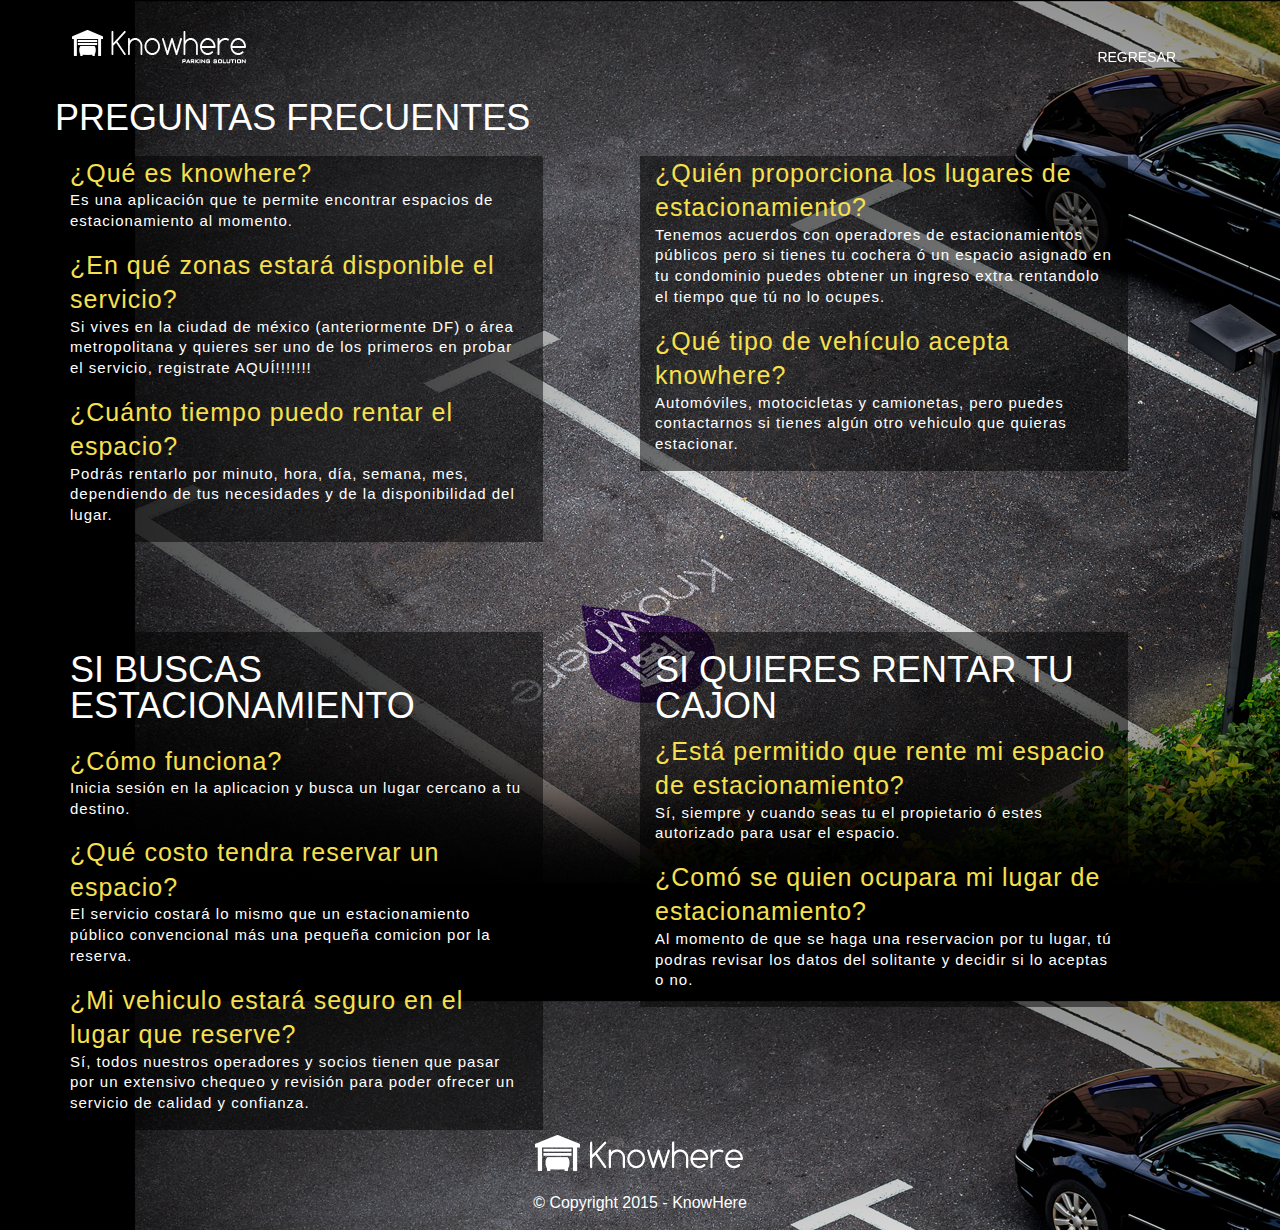
<file: preguntas.html>
<!DOCTYPE html>

<html >
    <head>
        <meta charset="utf-8">
        <title>KnowHere</title>
        <meta name="description" content="">
        <meta name="viewport" content="width=device-width, initial-scale=1">
		<link rel="stylesheet" href="css/bootstrap.min.css">
        <link rel="stylesheet" href="css/register.css"> 
 		<script src="js/vendor/modernizr-2.6.2.min.js"></script>
    </head>
    <body class="frontpage top" style="background-image: url(./example/bg3know.png);">

    <header id="header" >
	<div id="top"></div>
        <div class="container">
            <div class="row">
            

                <div class="col-sm-12 mainmenu_wrap">
                    <a class="navbar-brand" href="index.html">
                        <img src="example/logo.png" alt="">
                    </a>
                    <div class="main-menu-icon visible-xs">
                        <span></span>
                        <span></span>
                        <span></span>
                    </div>
                    <nav>
                        <ul id="mainmenu" class="nav menu sf-menu responsive-menu superfish">
                            
                            <li class="">
                                <a href="index.html">Regresar</a>
                            </li>
                                   
                                
                           
                        </ul>
                    </nav>
                </div>
            </div>
        </div>
    </header>
  
  <section >
 
	<div class="container">
		<div class="row" style="margin-top:7%;">
			<h1>Preguntas Frecuentes</h1>
		</div>	   
		<div class="row" >
			<div class="col-md-5" style="margin-top:10px; background:rgba(0, 0, 0, 0.5);">
			  <div style=" font-size:25px;  letter-spacing: 1px; color: #f7e04d; ">
			  ¿Qué es knowhere?
			  </div>
			  <p style=" font-size:15px;  letter-spacing: 1px; text-transform:                                            none;">
				Es una aplicación que te permite encontrar espacios de estacionamiento al momento.
			  </p>				  
			  <div style=" font-size:25px;  letter-spacing: 1px; margin-top:5px; color: #f7e04d; text-transform:none;">
			  ¿En qué zonas estará disponible el servicio?
			  </div>
			  <p style=" font-size:15px;  letter-spacing: 1px; text-transform:                                            none;">
				Si vives en la ciudad de méxico (anteriormente DF) o área metropolitana y quieres ser uno de los primeros en probar el servicio, registrate AQUÍ!!!!!!!	
			  </p>
			<div style=" font-size:25px;  letter-spacing: 1px; margin-top:5px; color: #f7e04d; text-transform:                                            none;">
			  ¿Cuánto tiempo puedo rentar el espacio?
			</div>
			  <p style=" font-size:15px;  letter-spacing: 1px; text-transform:                                            none;">
			   Podrás rentarlo por minuto, hora, día, semana, mes, dependiendo de tus necesidades y de la disponibilidad del lugar.
			  </p>
			  
			</div>
			<div class="col-md-5 col-md-offset-1" style="margin-top:10px; background:rgba(0, 0, 0, 0.5);">
			  <div style=" font-size:25px; letter-spacing: 1px; color: #f7e04d; text-transform:                                            none;">
			  ¿Quién proporciona los lugares de estacionamiento?
			  </div>
			  <p style=" font-size:15px;  letter-spacing: 1px;  text-transform:                                            none;">
				Tenemos acuerdos con operadores de estacionamientos públicos pero si tienes tu cochera 
			  ó un espacio asignado en tu condominio puedes obtener un ingreso 
			  extra rentandolo el tiempo que tú no lo ocupes.
			  </p>
			  <div style=" font-size:25px; letter-spacing: 1px; margin-top:5px; color: #f7e04d; text-transform:                                            none;">
			  ¿Qué tipo de vehículo acepta knowhere?
			  </div>
			  <p style=" font-size:15px; letter-spacing: 1px; text-transform:                                            none;">
				Automóviles, motocicletas y camionetas, pero puedes contactarnos si tienes algún otro vehiculo que quieras estacionar.
			  </p>
			</div>
		</div>
		<div class="row" style="margin-top:7%;">			
			<div class="col-md-5" style="margin-top:10px; background:rgba(0, 0, 0, 0.5);">
			  <h1>Si buscas estacionamiento</h1>
				  <h3 data-animation="slideExpandUp" style="color:white;"></h3>
				  <div style=" font-size:25px;  letter-spacing: 1px; color: #f7e04d">
				  ¿Cómo funciona?
				  </div>
				  <p style=" font-size:15px;  letter-spacing: 1px; color:white;">
					Inicia sesión en la aplicacion y busca un lugar cercano a tu destino.
				  </p>
				  <div style=" font-size:25px; letter-spacing: 1px; margin-top:5px; color: #f7e04d">
				  ¿Qué costo tendra reservar un espacio?
				  </div>
				  <p style=" font-size:15px;  letter-spacing: 1px; color:white;">
					El servicio costará lo mismo que un estacionamiento público convencional más una pequeña comicion por la reserva.
				  </p> 
				  <div style=" font-size:25px;  letter-spacing: 1px; margin-top:5px; color: #f7e04d">
					¿Mi vehiculo estará seguro en el lugar que reserve?
				  </div>
				  <p style=" font-size:15px;  letter-spacing: 1px; color:white;">
				   Sí, todos nuestros operadores y socios tienen que pasar por un extensivo chequeo y revisión para poder ofrecer un servicio de calidad y confianza.
				  </p>
			</div>		
			<div class="col-md-5 col-md-offset-1" style="margin-top:10px; background:rgba(0, 0, 0, 0.5);">
			  <h1>Si quieres rentar tu cajon</h1> 				  
			  <div style=" font-size:25px;  letter-spacing: 1px; color: #f7e04d ">
				¿Está permitido que rente mi espacio de estacionamiento?
			  </div>
			  <p style=" font-size:15px;  letter-spacing: 1px;  text-transform:                                            none; color:white;">
				Sí, siempre y cuando seas tu el propietario ó estes autorizado para usar el espacio. 
			  </p>						  
			  
			  <div style=" font-size:25px;  letter-spacing: 1px; margin-top:5px; color: #f7e04d">
			  ¿Comó se quien ocupara mi lugar de estacionamiento?
			  </div>
			  <p style=" font-size:15px;  letter-spacing: 1px; color:white;">
				Al momento de que se haga una reservacion por tu lugar, tú podras revisar los datos del solitante y decidir si lo aceptas o no.
			  </p>			 
			</div>		
		</div>
			
	</div>
	
  </section>
   
 
    <section>
        <div class="container">
            <div class="row">
                <div class="col-sm-12 text-center">
                    <p>
                        <a class="navbar-brand" href="index.html">
                            <img src="example/logo_bottom.png" alt="">
                        </a>
                    </p>
                    <p>&copy; Copyright 2015 - KnowHere
                </div>
            </div>
        </div>
    </section>
 

   

        <script src="js/vendor/jquery-1.11.1.min.js"></script>       
        <script src="js/vendor/bootstrap.min.js"></script>
        <script src="js/vendor/jquery.flexslider-min.js"></script>
		<script src="js/vendor/grid.js"></script>
        <script src="js/main.js"></script>
		

    </body>
</html>
</file>
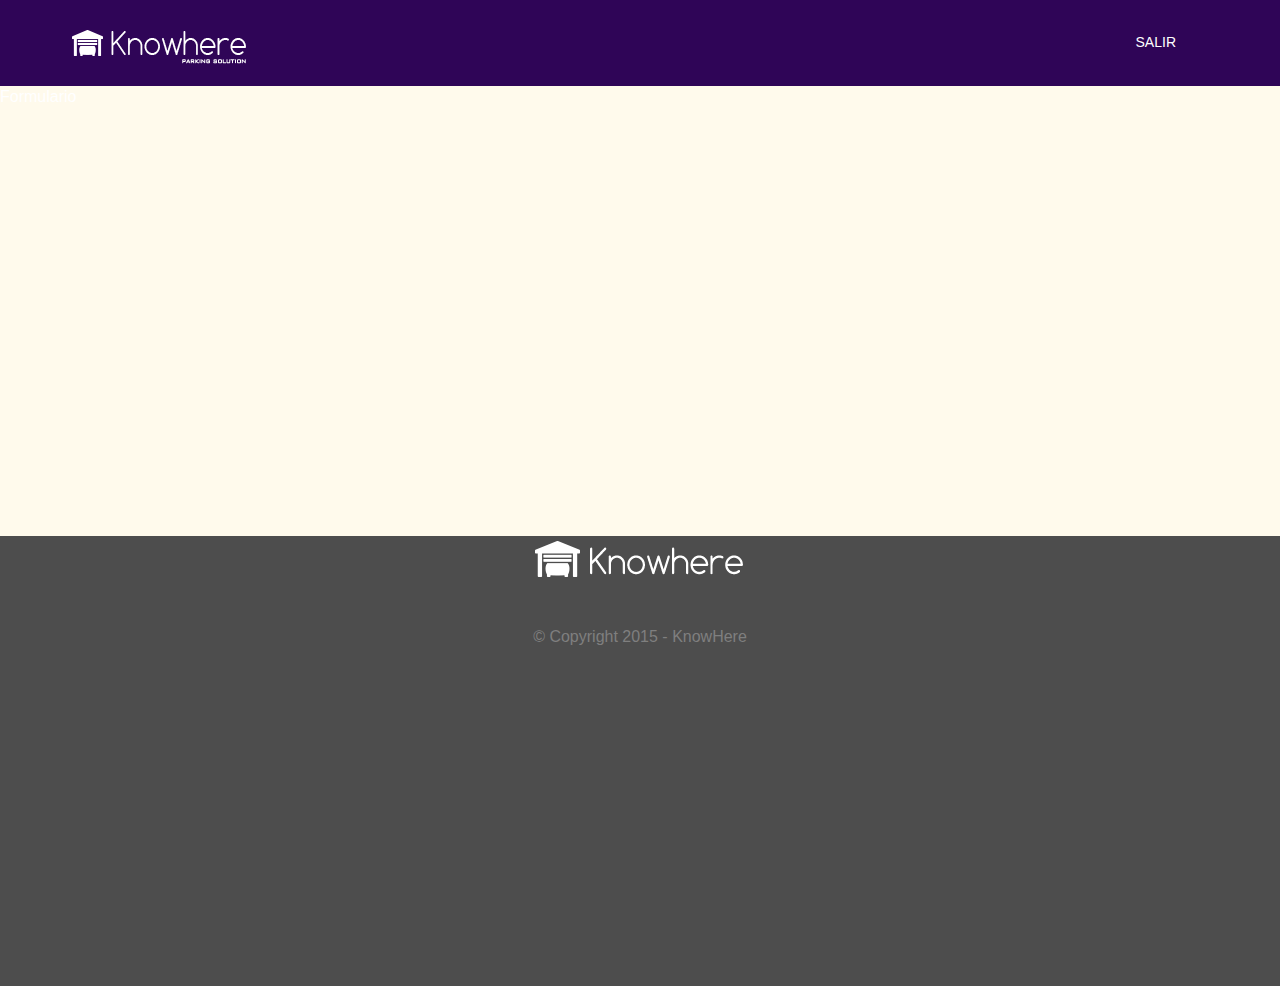
<file: Registro.html>
<!DOCTYPE html>

<html >
    <head>
        <meta charset="utf-8">
        <title>KnowHere</title>
        <meta name="description" content="">
        <meta name="viewport" content="width=device-width, initial-scale=1">
		<link rel="stylesheet" href="css/bootstrap.min.css">
        <link rel="stylesheet" href="css/register.css">  		
    </head>
    <body>

    <header id="header">
        <div class="container">
            <div class="row">
            

                <div class="col-sm-12 mainmenu_wrap">
                    <a class="navbar-brand" href="index.html">
                        <img src="example/logo.png" alt="">
                    </a>
                    <div class="main-menu-icon visible-xs">
                        <span></span>
                        <span></span>
                        <span></span>
                    </div>
                    <nav>
                        <ul id="mainmenu" class="nav menu sf-menu responsive-menu superfish">
                            
                            <li class="">
                                <a href="index.html">Salir</a>
                            </li>
                                   
                                
                           
                        </ul>
                    </nav>
                </div>
            </div>
        </div>
    </header>
  
  
   

    <section >
        Formulario
            
    </section>


   
        
    
      
 

    <section id="copyright" class="darkgrey_section">
        <div class="container">
            <div class="row">
                <div class="col-sm-12 text-center">
                    <p>
                        <a class="navbar-brand" href="index.html">
                            <img src="example/logo_bottom.png" alt="">
                        </a>
                    </p>
                    <p>&copy; Copyright 2015 - KnowHere
                </div>
            </div>
        </div>
    </section>
 

   

        <script src="js/vendor/jquery-1.11.1.min.js"></script>       
        <script src="js/vendor/bootstrap.min.js"></script>
        <script src="js/vendor/jquery.flexslider-min.js"></script>
		<script src="js/vendor/grid.js"></script>
        <script src="js/main.js"></script>
		

    </body>
</html>
</file>
<file: css/register.css>
/*** bootstrap override ***/
.nav-tabs>li>a {
background-color: #4d4d4d;
}
.nav-tabs>li.active>a, .nav-tabs>li.active>a:hover, .nav-tabs>li.active>a:focus,
.nav-tabs>li>a:hover, .nav-tabs>li>a:focus {
background-color: #2e0557;
}
.dropdown-menu{
border: none;
border-radius: 0;
-webkit-box-shadow: none;
box-shadow: none;
}
.dropdown-menu>li>a{
padding: 7px 0;
}
.dropdown-menu>li>a:hover, .dropdown-menu>li>a:focus{
background-color: transparent;
}
.clearfix {clear: both;}
.navbar-brand {float: none; padding: 0;}
.nav > li > a:hover, .nav > li > a:focus, .dropdown-menu > .active > a, .dropdown-menu > .active > a:hover, .dropdown-menu > .active > a:focus {background-color: transparent;}
.form-inline .form-group {margin-bottom: 4px; display: inline-block;}
.form-control {
box-shadow: none;
height: 40px;
margin-bottom:0px;
padding: 4px 18px;
vertical-align: middle;
-webkit-border-radius: 0;
border-radius: 0;
border:1px solid #e5e5e5;
background-color: transparent;
font-size: 16px;
font-style: italic;
}
.form-control:focus { border-color: transparent; outline: 0; -webkit-box-shadow: 0 0 0 1px rgba(111,111,111,0.5); box-shadow: 0 0 0 1px rgba(111,111,111,0.5); }

.panel-title {font-size: 20px; text-transform: none; font-weight: 400; padding: 0; position: relative;}
.panel-title > a {
font-size: 14px;
text-transform: uppercase;
display: block;
padding: 23px 40px 23px 30px;
background-color: #2e0557;
color: #fff !important;
}
.panel-title > a:after {
color: #fff;
content:'-';
position: absolute;
font-size: 22px;
right: 27px;
top:15px;
}
.panel-title > a:hover {
background-color: #4d4d4d;
}
.panel-title > a.collapsed {background-color: #4d4d4d;}
.panel-title > a.collapsed:hover {
background-color: #2e0557;
}
.panel-title > a.collapsed:after {content:'+'; right: 24px;}
.panel {box-shadow: none;}
.panel-group .panel {border-radius: 0;/* border-left: 0; border-right: 0; border-bottom: 0; */background-color: transparent;}
.panel-default > .panel-heading {background-color: transparent; color: inherit; position: relative; border: none; border-radius: 0; padding: 0;}
.panel-heading {padding: 16px 0px 14px 16px;}
.panel-heading[class*="rt-icon-"]:before {position: absolute; font-size: 20px; color:#2e0557; left: 16px;}
.panel-default {border-color: transparent; }
.panel-default+.panel-default {border-top-color: rgba(255,255,255,0.1);}
.panel-group .panel + .panel {margin-top: 9px;}
.panel-group .panel-heading + .panel-collapse .panel-body {
padding-top: 37px;
padding-bottom: 22px;
padding-left: 37px;
border: none;
background-color: #fff;
}

.breadcrumb {background: transparent; padding: 0; margin-bottom: 0;}
.breadcrumb>li+li:before {color: inherit;}
.pagination {margin: 10px 0 4px;} 
.pagination [class^="arrow-icon-"]:before {width: auto;} 
.pagination > li >  a {
padding: 8px 15px;
border:3px solid #4d4d4d;
margin-bottom: 10px;
margin-right: 9px;
display: inline-block;
color: #4d4d4d;
background-color: transparent;
border-radius: 3px !important;
}
.pagination > li:first-child >  a, .pagination > li:last-child > a {
    border-color: #2e0557;
    padding: 8px 14px;
}
.pagination > li.active > a {background-color: #4d4d4d; color:#fff; border-color:#4d4d4d;} 
.pagination > li > a:hover, .pagination > li.active > a:hover {background-color: #2e0557; border-color: #2e0557; color: #fff; }
.pagination > li.active > a {color:#fff;}
.carousel .media>.pull-left{
max-width: 70px;
margin-right: 18px;
margin-bottom: 24px;
}
.carousel .media>.media-body>h4{
margin: 15px 0 3px;
}
.carousel .media>.media-body>h4+p{
color: #2e0557;
font-family: 'Oswald', sans-serif;
font-size: 14px;
text-transform: uppercase;
}
.carousel .media + p{
font-style: italic;
position: relative;
padding-left: 30px;
}
.carousel .media + p:before{
font-family: 'fontello';
content: '\e850';
font-style: normal;
position: absolute;
left: 0px;
color:#ffe79b;
}
.carousel-indicators li {
width: 14px;
height: 14px;
border-radius: 100%;
border: 2px solid #2e0557;
margin: 2px;
-webkit-transition: all 0.3s linear;
-moz-transition: all 0.3s linear;
-o-transition: all 0.3s linear;
-ms-transition: all 0.3s linear;
transition: all 0.3s linear;
}
.carousel-indicators .active {
width: 14px;
height: 14px;
background-color: #2e0557;
margin: 2px;
}
.carousel-control {width:30px; text-shadow:none; opacity: 1;}
.carousel-control:hover {width:30px; text-shadow:none; opacity: 0.5;}
.carousel-control.right, .carousel-control.left {background-image: none;}
.carousel-control > span { width: 39px !important; height: 39px !important;}
.carousel-control .icon-next {margin-left: -32px;}
.carousel-control .icon-prev {margin-left: -7px;}
.carousel-control .icon-prev:before, .carousel-control .icon-next:before {content:"\e833"; font-family: 'fontello'; text-shadow:none; position: absolute; top:1px; left:11px; color:#fff;}
.carousel-control > span.icon-next:before {content:"\e834"; left:13px;}
.carousel-controls {
position: absolute;
right: 0;
top: -54px;
}
.carousel-controls a {
display: inline-block;
color:#000000;
}
.carousel-controls a+a {
    margin-left: -2px;
}
.carousel-controls a:hover, .carousel-controls a:hover [class^="arrow-icon-"]:before {
color: #fff;
background-color: #2e0557;
}
.carousel-controls [class^="arrow-icon-"]:before, [class*=" arrow-icon-"]:before{
text-align: center;
border: 3px solid #2e0557;
color: #000000;
width: 29px;
height: 29px;
line-height: 24px;
margin: 0;
}
.carousel-inner > .item > img, .carousel-inner > .item > a > img {margin: auto;}
.progress {height: 40px; box-shadow: none; background-color: transparent; border-radius: 0px; margin-bottom: 11px; border:none; position:relative; border-width: 3px; border-style: solid;}
.progress span {display: block; padding: 6px 14px; position: absolute; clip:auto; z-index: 2; font-size: 14px; text-transform: uppercase; text-align: left; color:#fff; width: 100%}
.progress-bar { -webkit-box-shadow: none; box-shadow: none; padding: 5px 0;  visibility: hidden; line-height: 13px;}
.stretchRight {visibility: visible;}
.sr-only {position: static; width:auto; height: auto;}
.pb-info {border-color: #3598db;}
.pb-success {border-color: #8dc541;}
.pb-warning {border-color: #f9bc3d;}
.pb-danger {border-color: #2e0557;}

.progress-bar-info {background-color: #3598db;}
.progress-bar-success {background-color: #8dc541;}
.progress-bar-warning {background-color: #f9bc3d;}
.progress-bar-danger {background-color: #2e0557;}

.tab-content {/*border:1px solid #e1e1e1;*/ padding: 0; -webkit-border-radius: 2px; border-radius: 2px;
background-color: #fff;
padding: 20px 30px;
}
.nav-tabs {border-bottom-color: transparent;  font-size: 16px; margin-top: 00px; margin-bottom: -1px;}
.nav-tabs > li > a {padding: 13px 20px; color:#fff; margin-right: 0; margin-top: 0px; border-radius: 0px !important;
    background-color: #4d4d4d;
    border:none !important;
}
.nav-tabs > li.active > a, .nav-tabs > li.active > a:hover, .nav-tabs > li.active > a:focus {
color:#fff;
border:none;
background-color: #2e0557;
}
.nav-tabs > li > a:hover, .nav-tabs > li > a:focus, .nav-tabs.nav-justified > .active > a {
color: #fff;
background-color: #2e0557;
border: none;
}
.alert {border: none;border-radius: 0; padding: 30px 30px 30px 30px;}
.alert.topalert {margin-bottom: 0; padding: 12px 40px 14px 16px; background-color: #2e0557; color:#fff; font-size: 18px;}
.alert-dismissable .close {top:0; opacity: 0.8;}
.btn {
display: inline-block;
padding: 6px 34px 6px;
text-transform: uppercase;
font-size: 12px;
font-weight: 700;
background-image: none;
text-shadow: none;
border-radius: 0;
line-height: 24px;
border:none;
-webkit-transition: all 0.4s linear;
-moz-transition: all 0.4s linear;
-o-transition: all 0.4s linear;
-ms-transition: all 0.4s linear;
transition: all 0.4s linear;
}
.btn:hover {
-webkit-transition: all 0.15s linear;
-moz-transition: all 0.15s linear;
-o-transition: all 0.15s linear;
-ms-transition: all 0.15s linear;
transition: all 0.15s linear;
}
.btn-default {border:1px solid #ccc;}
.img-circle {border:10px solid rgba(255,255,255,0.2);}
.table-striped>tbody>tr:nth-child(odd)>td, .table-striped>tbody>tr:nth-child(odd)>th {
background-color: #4d4d4d;
}
.table-bordered>thead>tr>th, .table-bordered>tbody>tr>th, .table-bordered>tfoot>tr>th, .table-bordered>thead>tr>td, .table-bordered>tbody>tr>td, .table-bordered>tfoot>tr>td {
border-color: #474747;
}
.table-bordered {
border-color: #474747;
}
.table th{
color: #fff;
text-align: center;
}
.table>thead>tr>th{
background-color: #2e0557;
font-weight: normal;
font-size: 20px;
padding-top: 20px;
padding-bottom: 20px;
border-bottom-width: 1px;
}


/*** vertical margins and paddings ***/
section{
	height: 50%;
}
/*** general styles ***/
html, body {position: relative; width: 100%; height: 100%;}
::selection {
background: #2e0557;
color: #fff;
}

::-moz-selection {
background: #2e0557;
color: #fff;
}
body {
font-size: 16px;    
font-family: 'Oswald', sans-serif;
line-height:1.38;
color: #fff;
background-color: #fffaec;
}

h1,
h2,
h3,
h4,
h5,
h6{
font-family: 'Oswald', sans-serif;
line-height: 1;
text-transform: uppercase;
font-weight: 400;
color: #fff;
}
p{
margin-bottom: 16px;
}

blockquote, .blockquote {
position: relative;    
border: none;
font-size: 20px;
font-style: italic;
margin: 20px 0;
padding: 20px;
line-height: 1.3;
border-left: 5px solid #2e0557;
color: #4d4d4d;
background-color: #fff;
}

blockquote h3 {font-style: normal; font-size: 22px; margin-top: 14px;}
blockquote h3:before, blockquote h3:after {content: ' - ';}

sup, .sup {
position: relative;
font-size: 75%;
line-height: 0;
vertical-align: baseline;
top: -0.5em;
}
sub, .sub {
position: relative;
font-size: 75%;
line-height: 0;
vertical-align: baseline;
bottom: -0.25em;
}

img {max-width: 100%;}
a {
color: #2e0557;
text-decoration: none;
-webkit-transition: all 0.2s linear 0s;
-moz-transition: all 0.2s linear 0s;
-o-transition: all 0.2s linear 0s;
-ms-transition: all 0.2s linear 0s;
transition: all 0.2s linear 0s;
}

a:hover {
color: #4d4d4d;    
text-decoration: none;
-webkit-transition: all 0.1s linear 0s;
-moz-transition: all 0.1s linear 0s;
-o-transition: all 0.1s linear 0s;
-ms-transition: all 0.1s linear 0s;
transition: all 0.1s linear 0s;
}

a:focus {
color: #4d4d4d;
outline: medium none;
text-decoration: none;
}
a img {
-webkit-transition: all 0.2s linear 0s;
-moz-transition: all 0.2s linear 0s;
-o-transition: all 0.2s linear 0s;
-ms-transition: all 0.2s linear 0s;
transition: all 0.2s linear 0s;
}
a:hover img {
opacity: 0.8;
}
iframe{border:none; max-width: 100%;}

/*** utilites ***/
.not_found {color:#4d4d4d; font-weight: 700; font-size: 200px; line-height: 1;  margin:20px 0 0px;}
.not_found + h1 {text-transform: uppercase;}
.highlight, #response {color: #ffffff;}
#response {margin:10px 0;}
.color_section #response { color: #fff; }
.grey {color: #fffff;}
.big {font-size: 1.8em; font-weight: 700; line-height: 1.3em;}
.dropcap {
font-family: "Oswald", sans-serif;
display: block;
float: left;
font-size: 18px;
line-height: 35px;
width: 35px;
text-align: center;
margin: 4px 4px 0 0;
background-color: #2e0557;
color: #4d4d4d;
border-radius: 100%;
}
.animations h3 {text-transform: none;}
.vertical-margin-20 {margin:20px 0 !important;}
.vertical-margin-40 {margin:40px 0 !important;}
.vertical-margin-60 {margin:60px 0 !important;}
.negative-margin-60 {margin-top: -60px !important;}
.pre-block-header {font-size: 20px; color: #4d4d4d; font-style: italic; margin-bottom: 10px;}
.block-header {margin-top: 4px; margin-bottom: 22px; font-size: 50px; position: relative; color: #2e0557 !important;}
.block-header + p {font-size: 16px; margin-bottom: 24px; position: relative;}
.block-header + p:after {
content: '';
position: absolute;
width: 60px;
height: 2px;
background-color: #fff;
bottom: -17px;
left: 50%;
margin-left: -30px;
}
.block-header + blockquote {
font-size: 20px;
max-width: 60%; 
margin: 0 auto 44px;
border: none;
background-color: transparent;
padding: 0 40px;
}

.block-header + blockquote:before, .block-header + blockquote:after {
font-style: normal;
font-family: 'fontello';
content: '\e808';
position: absolute;
left:0;
top: -10px;
font-size: 40px;
color: #fff;
}
.block-header + blockquote:after {
content: '\e809';
left: auto;
right: 0;
}
@media (max-width: 767px) {
    .block-header {font-size: 40px; margin-top: 0;}
    .block-header + blockquote {max-width: 100%;}
}

.color_section .block-header {
color: #fff !important;
}
.icon-header {
position: relative;
padding-left: 88px;
min-height: 70px;
margin: 20px 0;
font-size: 20px;
}

.icon-header [class*="rt-icon-"]:before {
position: absolute;
display: block;
width: 70px;
height: 70px;
line-height: 70px;
font-size: 32px;
background-color: #FC0;
color: #2e0557;
border-radius: 100%;
text-align: center;
left: 0;
top: -24px;
}

@media (min-width: 992px) {
    .icon-header.right {
    padding-left: 0;
    padding-right: 88px;
    text-align: right;    
    }
  .icon-header.right [class*="rt-icon-"]:before {
    left:auto;
    right:0;
    }
}
/*** buttons ***/
.theme_btn {
font-size: 14px;
font-family: 'Oswald', sans-serif;
border: 3px solid #ffffff;
border-radius: 3px;
color: #ffffff;
padding: 16px 33px;
line-height: 1;
letter-spacing: 0px;
text-transform: uppercase;
display: inline-block;
background-color: transparent;

-webkit-transition: all 0.35s ease-in-out;
-moz-transition: all 0.35s ease-in-out;
-o-transition: all 0.35s ease-in-out;
-ms-transition: all 0.35s ease-in-out;
transition: all 0.35s ease-in-out;
}

.theme_btn:active, .theme_btn:hover, .theme_btn:focus{
background: #2e0557;
border: 3px solid #2e0557;
color: #fff;
opacity: 1;
text-decoration: none;
-webkit-transition: all 0.1s ease-in-out;
-moz-transition: all 0.1s ease-in-out;
-o-transition: all 0.1s ease-in-out;
-ms-transition: all 0.1s ease-in-out;
transition: all 0.1s ease-in-out; 
}

.theme_btn.inverse {
border-color: #4d4d4d;
color: #4d4d4d;
}
.theme_btn.inverse:hover {
color:#2e0557;
}
.theme_btn + .theme_btn {margin-left: 4px;}
.theme_btn_small {
display: inline-block;
background-color: #fff;
color: #4d4d4d;
text-transform: uppercase;
font-size: 13px;
padding: 2px 34px;
margin: 16px 0;
}
.theme_btn_small:hover {
background-color:#4d4d4d;
}

/*styled lists*/
ul.list1 {list-style:none; padding-left: 22px;}
ul.list1 li{position: relative; padding: 4px 0 4px;}
ul.list1 li:before{content: ''; display: block; position: absolute; border: 2px solid #2e0557; left:-19px; top: 10px; width: 10px; height: 10px; border-radius: 100%;}
ul.list2 {list-style:none; padding-left: 20px;}
ul.list2 li{position: relative; padding: 4px 0 4px;}
ul.list2 li:before{ font-family: 'fontello'; content: '\e82c'; font-size: 18px; display: block; position: absolute; color:#2e0557; left:-18px;}
ol.list3 {
counter-reset: li;
list-style: none outside none;
margin-bottom: 4em;
padding: 0;
}
ol.list3 li{position: relative; padding: 8px 0 8px 34px;}
ol.list3 li:after{
content: counter(li, decimal-leading-zero) ".";
counter-increment: li;
position: absolute;
left:2px;
top:50%;
margin-top: -12px;
font-weight: 700;
color:#4d4d4d;
width: 26px;
height: 26px;
text-align: center;
line-height: 26px;
}

#map img {max-width: inherit;}

/*** common sections ***/
.bg_image{
background-image: url(../img/bg_dark_section.png);
}
/*parallax*/
.parallax {
overflow: hidden;
background-position: 50% 0;
-webkit-transition: background-position .15s ease !important;
-moz-transition: background-position .15s ease !important;
-o-transition: background-position .15s ease !important;
-ms-transition: background-position .15s ease !important;
transition: background-position .15s ease !important;
background-position: 50% 50%;
background-repeat: no-repeat;
position: relative;
}

.parallax:after {
content: '';
position: absolute;
top:0;
right: 0;
bottom: 0;
opacity: 0.8;
z-index: 1;
}
.parallax.bg-color2:after {
background-color: #ffe79b;
}
.parallax>.container, .gradient>.container {
    z-index: 3;
    position: relative;
}

.gradient {
position: relative;
overflow: hidden;
}
.gradient:before {
	content: '';
	display: block;
	position: absolute;
	width: 1400px;
	height: 1400px;
	top:50%;
	left: 50%;
	margin-top: -700px;
	margin-left: -700px;
    z-index: 2;
background: -moz-radial-gradient(center, ellipse cover,  rgba(255,255,255,0.24) 0%, rgba(255,255,255,0) 50%); /* FF3.6+ */
background: -webkit-gradient(radial, center center, 0px, center center, 50%, color-stop(0%,rgba(255,255,255,0.24)), color-stop(50%,rgba(255,255,255,0))); /* Chrome,Safari4+ */
background: -webkit-radial-gradient(center, ellipse cover,  rgba(255,255,255,0.24) 0%,rgba(255,255,255,0) 50%); /* Chrome10+,Safari5.1+ */
background: -o-radial-gradient(center, ellipse cover,  rgba(255,255,255,0.24) 0%,rgba(255,255,255,0) 50%); /* Opera 12+ */
background: -ms-radial-gradient(center, ellipse cover,  rgba(255,255,255,0.24) 0%,rgba(255,255,255,0) 50%); /* IE10+ */
background: radial-gradient(ellipse at center,  rgba(255,255,255,0.24) 0%,rgba(255,255,255,0) 50%); /* W3C */
filter: progid:DXImageTransform.Microsoft.gradient( startColorstr='#33ffffff', endColorstr='#00ffffff',GradientType=1 ); /* IE6-9 fallback on horizontal gradient */

}

.dark_section.bg_image, .darkgrey_section.bg_image{
background-image: url(../img/bg_dark_section.png);
}
/*light*/
.light_section, [class*="_section"] .light_section{
background-color: #FFF; 
color:#7f7f7f;
}
.light_section strong, [class*="_section"] .light_section strong{
color: #4d4d4d;
}

.light_section h1, [class*="_section"] .light_section h1,
.light_section h2, [class*="_section"] .light_section h2,
.light_section h3, [class*="_section"] .light_section h3,
.light_section h4, [class*="_section"] .light_section h4,
.light_section h5, [class*="_section"] .light_section h5,
.light_section h6, [class*="_section"] .light_section h6{
color: #4d4d4d;
}
.light_section a, 
[class*="_section"] .light_section a {
color:#2e0557;
}
.light_section a:hover,
[class*="_section"] .light_section a:hover{
color:#4d4d4d;
}
.light_section a[class^="socialico-"]:before, 
[class*="_section"] .light_section a[class^="socialico-"]:before {}
.light_section a[class^="socialico-"]:hover:before,
[class*="_section"] .light_section a[class^="socialico-"]:hover:before{}
.light_section .theme_btn{
color: #4d4d4d;
}
.light_section .theme_btn:hover{
color: #4d4d4d;
}
/*grey*/
.grey_section, [class*="_section"] .grey_section {
background-color: #CCC;
color:#7f7f7f;
}
.grey_section h1, [class*="_section"] .grey_section h1,
.grey_section h2, [class*="_section"] .grey_section h2,
.grey_section h3, [class*="_section"] .grey_section h3,
.grey_section h4, [class*="_section"] .grey_section h4,
.grey_section h5, [class*="_section"] .grey_section h5,
.grey_section h6, [class*="_section"] .grey_section h6 {
color: #4d4d4d;
}
.grey_section a, [class*="_section"] .grey_section a {
color:#2e0557;
}
.grey_section a:hover, [class*="_section"] .grey_section a:hover{
color:#4d4d4d;
}
.grey_section a[class^="socialico-"]:before, 
[class*="_section"] .grey_section a[class^="socialico-"]:before  {}
.grey_section a[class^="socialico-"]:hover:before,
[class*="_section"] .grey_section a[class^="socialico-"]:hover:before{}
.grey_section .theme_btn{
color: #4d4d4d;
}
.grey_section .theme_btn:hover{
color: #fff;
}
.grey_section .form-control {background-color: #fff; border-color: transparent; color: #7f7f7f;}
/*color*/
.color_section .carousel {
border: none;
}
.color_section .carousel-indicators li {
border-color: #fff;
}
.color_section .carousel-indicators li.active {
background-color: #fff;
border-color: #fff;
}
.color_section, [class*="_section"] .color_section {
	background-color: #2e0557;
	color: #4d4d4d;
}
.color_section .form-control {background-color: #fff; border-color: #fff; color: #7f7f7f;}
.color_section h1, [class*="_section"] .color_section h1,
.color_section h2, [class*="_section"] .color_section h2,
.color_section h3, [class*="_section"] .color_section h3,
.color_section h4, [class*="_section"] .color_section h4,
.color_section h5, [class*="_section"] .color_section h5,
.color_section h6, [class*="_section"] .color_section h6 {
color: #fff;
}
.color_section a, [class*="_section"] .color_section a {
color: #fff;
}
.color_section a:hover, [class*="_section"] .color_section a:hover {
color: #4d4d4d;
}
.color_section [class*="rt-icon-"]  {
color: #fff;
}
.color_section a[class^="socialico-"]:before, 
[class*="_section"] .color_section a[class^="socialico-"]:before  {
}
.color_section a[class^="socialico-"]:hover:before,
[class*="_section"] .color_section a[class^="socialico-"]:hover:before{
}
.color_section .theme_btn{
border-color: #ffe79b;
color: #4d4d4d;
}
.color_section .theme_btn:hover{
background-color: #ffe79b;
}
.color_section .theme_btn.inverse{
border-color: #fff;
color: #fff;
}
.color_section .theme_btn.inverse:hover{
background-color: #fff;
color: #4d4d4d;
}
.color_section .block-header strong {color: #4d4d4d;}

/*dark*/
.dark_section, [class*="_section"] .dark_section {
background-color: #323232;
color:#7f7f7f;
}
.dark_section h1, [class*="_section"] .dark_section h1,
.dark_section h2, [class*="_section"] .dark_section h2,
.dark_section h3, [class*="_section"] .dark_section h3,
.dark_section h4, [class*="_section"] .dark_section h4,
.dark_section h5, [class*="_section"] .dark_section h5,
.dark_section h6, [class*="_section"] .dark_section h6 {
color: #fff;
}
.dark_section a, [class*="_section"] .dark_section a {
color: #fff;
}
.dark_section a:hover, [class*="_section"] .dark_section a:hover {
color: #2e0557;
}
.dark_section a[class^="socialico-"]:before, 
[class*="_section"] .dark_section a[class^="socialico-"]:before  {}
.dark_section a[class^="socialico-"]:hover:before,
[class*="_section"] .dark_section a[class^="socialico-"]:hover:before{}
.dark_section .theme_btn{
background-color: #2e0557;
color: #fff;
}
.dark_section .theme_btn:hover{
color: #4d4d4d;
}
.dark_section .theme_btn.inverse{
background-color: #fff;
color: #4d4d4d;
}
.dark_section .theme_btn.inverse:hover{
background-color: #fff;
color: #2e0557;
}
.dark_section .form-control {
border: 1px solid #4b4b4b;
color: #fff;
}
/*dark_grey*/
.darkgrey_section, [class*="_section"] .darkgrey_section {
background-color: #4d4d4d;
color:#7f7f7f;
}
.darkgrey_section h1, [class*="_section"] .darkgrey_section h1,
.darkgrey_section h2, [class*="_section"] .darkgrey_section h2,
.darkgrey_section h3, [class*="_section"] .darkgrey_section h3,
.darkgrey_section h4, [class*="_section"] .darkgrey_section h4,
.darkgrey_section h5, [class*="_section"] .darkgrey_section h5,
.darkgrey_section h6, [class*="_section"] .darkgrey_section h6 {
color: #fff;
}
.darkgrey_section a, [class*="_section"] .darkgrey_section a {
color: #2e0557;
}
.darkgrey_section a:hover, [class*="_section"] .darkgrey_section a:hover {
color: #fff;
}
.darkgrey_section a[class^="socialico-"]:before, 
[class*="_section"] .darkgrey_section a[class^="socialico-"]:before  {}
.darkgrey_section a[class^="socialico-"]:hover:before,
[class*="_section"] .darkgrey_section a[class^="socialico-"]:hover:before{}
.darkgrey_section .theme_btn{
background-color: #2e0557;
color: #fff;
}
.darkgrey_section .theme_btn:hover{
color: #4d4d4d;
}
.darkgrey_section .theme_btn.inverse{
background-color: #fff;
color: #4d4d4d;
}
.darkgrey_section .theme_btn.inverse:hover{
background-color: #fff;
color: #2e0557;
}
.darkgrey_section .form-control {
border: 1px solid #4b4b4b;
color: #fff;
}

.darkgrey_section .block-header:before {
background-color: #505050;
}
.with-top-border .container,
.with-bottom-border .container {
position: relative;
}
.with-top-border .container:before, 
.with-bottom-border .container:after {
content: '';
display: block;
position: absolute;
height: 1px;
left: 15px;
right: 15px;
top: 0;
background-color: #fff;
opacity: 0.7;
}
.with-bottom-border .container:after{
top: auto;
bottom:0;
}

#header {
height: 86px;
background-image: url(../img/bg_header.jpg);
background-repeat: no-repeat;
background-position: 50% 0;
left: 0;
right: 0;
z-index: 10000;
}
.frontpage #header {
position: fixed;
background-image: none;
}
#header.affix {
height: 86px;
-webkit-box-shadow:  0px 1px 1px 1px rgba(0, 0, 0, 0.05);
box-shadow:  0px 1px 1px 1px rgba(0, 0, 0, 0.05);
background-image: url(../img/bg_header.jpg);
background-repeat: no-repeat;
background-position: 50% 0;
top:0;
}
#header .navbar-brand {
display: block;
position: absolute;
padding: 0;
z-index: 10;
top: 20px;
font-size: 30px;
color: #fff;
}

#header.affix .navbar-brand {
max-width: 180px;
}
@media (max-width: 991px) and (min-width: 768px) {
	#header.affix .navbar-brand {
	display: none;
	}
}
#social {
margin: 36px 0 46px;
}

#mainslider .slide_description_wrapper {
position: absolute;
top:0;
bottom: 0;
left: 12%;
height: 100%;
}
#mainslider .slide_description_wrapper:before, #mainslider .slide_description {
display: inline-block; 
vertical-align: middle;
}
#mainslider .slide_description_wrapper:before {
content: ''; 
display: inline-block; 
width: 0; 
height: 100%; 
vertical-align: middle;
margin-left: -0.25em; 
}
#mainslider .highlight {
background-color: #f7e04d;
padding: 0 3px 2px;
display: inline-block;
}
#mainslider p:first-child {
font-size: 24px;
font-style: italic;
}
#mainslider h4 {
font-size: 30px;
}
#mainslider h3 {
font-size: 70px;
line-height: 1;
font-weight: 700;
letter-spacing: -3px;
margin: 0 0 2px;
padding: 0 0 2px;
}

#mainslider h2 {
text-transform: uppercase;
color: #4d4d4d;
font-weight: 900;
font-size: 130px;
letter-spacing: -3px;
margin: 0 0 0 -0.04em;
}
#mainslider .theme_btn {
margin-top: 30px;
}
@media (max-width: 1100px) {
    #mainslider .slide_description_wrapper {
        left: 15px;
         -moz-transform:    scale(0.5);
         -o-transform:      scale(0.5);
         -webkit-transform: scale(0.5);
         transform:         scale(0.5);
    }
    #mainslider h3 {
        line-height: 1.25
    }
}
@media (max-width: 767px) {
    #mainslider img {
        display: none;
    }
    #mainslider .slide_description_wrapper {
        position: static;
        text-align: center;
    }
}
#map {height: 400px;}
#abovecontent {font-size: 14px;}

.features_image {text-align: center;position: relative;
bottom: -20px;
}
#partners .owl-carousel {
padding: 0 100px;
}
#partners .owl-theme .owl-controls {
    top: 0%;
    width: auto;
    left: 0;
    right: 0;
}
#partners .owl-theme .owl-controls .owl-buttons div {
position: absolute;
margin-top: -25px;
left: 0;
border-color: #2e0557;
-webkit-transition:0.2s all ease-in-out;
   -moz-transition:0.2s all ease-in-out;
     -o-transition:0.2s all ease-in-out;
        transition:0.2s all ease-in-out;
}
#partners .owl-theme .owl-controls .owl-buttons div:before {
color: #4d4d4d;
}
#partners .owl-theme .owl-controls .owl-buttons div.owl-next {
left: auto;
right: 0;
}
#partners .owl-theme .owl-controls .owl-buttons div:hover {
background-color: #2e0557;
}

#partners .owl-theme .owl-controls .owl-buttons div:hover:before {
color: #fff;
}
#testimonials {
background-image: url(../example/parallax/testimonials.jpg);
}
#progress {
	height:800px;	
background-image: url(../example/bg3know.png);
}
.frontpage #footer {
background-image: url(../example/parallax/map.jpg);
}

#copyright .navbar-brand{
display: inline-block;
padding-bottom: 74px;
border-bottom: 1px solid #000
margin-bottom: 7px;
}


/*** main menu styles ***/
.mainmenu_wrap:before, .mainmenu_wrap:after {display: table; content:""; clear:both;}
.affix #mainmenu {margin-top: 0;}
.sf-menu, .sf-menu * {
margin: 0;
padding: 0;
list-style: none;
}
.sf-menu li {
position: relative;
}
.sf-menu ul {
position: absolute;
display: none;
top: 100%;
z-index: 10000;
}
.sf-menu > li {
display: inline-block;
margin: 0 8px;
}
.sf-menu li:hover > ul,
.sf-menu li.sfHover > ul {
display: block;
}

.sf-menu a {
display: block;
position: relative;
}
.sf-menu ul ul {
top: 0;
left: 100%;
margin-left: 12px;
margin-top: -10px;
}

/*menu skin*/
.sf-menu {
text-align: right;
}
.sf-menu ul {
box-shadow: 2px 2px 6px rgba(0,0,0,.2);
min-width: 12em; /* allow long menu items to determine submenu width */
max-width: 14em; /* allow long menu items to determine submenu width */
*width: 12em; /* no auto sub width for IE7, see white-space comment below */
padding: 10px;
background-color: #4d4d4d;
border-radius: 3px;
margin-top: -3px;
}
.sf-menu a {
padding: .75em 1em;
text-decoration: none;
zoom: 1; /* IE7 */
text-transform: uppercase;
font-size: 14px;
}
.sf-menu>li>a {
font-family: 'Oswald', sans-serif;
font-size: 14px;
padding: 6px 26px 7px;
color: #fff;
margin-top: 27px;
position: relative;
border-radius: 3px;
}
.frontpage .affix-top .sf-menu>li>a {
margin-top: 42px;
}

.sf-menu li {
*white-space: normal; /* ...unless you support IE7 (let it wrap) */
-webkit-transition: background .2s;
transition: background .2s;
}
.sf-menu ul li {
text-align: left;
}
.sf-menu ul li a{
color: #fff;
}
.sf-menu ul li a:hover{
color: #2e0557;
}
.sf-menu li:hover,
.sf-menu li.sfHover {
/* only transition out, not in */
-webkit-transition: none;
transition: none;
}
.sf-menu>li:hover>a,
.sf-menu>li.sfHover>a,
.sf-menu>li.active>a {
color: #fffff;
background-color: #2e0557;
}
.sf-menu>li.active>a {
color: #f7e04d;
}
.sf-menu>li.active>a:hover {
cursor: text;
}

/*submenu active item*/
.sub-menu>.active>a, .sub-menu>.active>a:hover, .sub-menu>.active>a:focus {
font-weight: 700;
}
/*** arrows (for all except IE7) **/
.sf-arrows .sf-with-ul {
padding-right: 2.5em;
*padding-right: 1em; /* no CSS arrows for IE7 (lack pseudo-elements) */
}
/* styling for both css and generated arrows */
.sf-arrows .sf-with-ul:after {
font-family: "fontello";
content: '\e82e';
position: absolute;
top: 50%;
right: 8px;
margin-top: -8px;
}
/*disable arrows for top level*/
.sf-arrows > li > .sf-with-ul{
padding-right: 26px;
}
.sf-arrows > li > .sf-with-ul:after {
display: none;
}

.sf-arrows > li > .sf-with-ul:focus:after,
.sf-arrows > li:hover > .sf-with-ul:after,
.sf-arrows > .sfHover > .sf-with-ul:after {
border-top-color: white; /* IE8 fallback colour */
}
/* styling for right-facing arrows */
.sf-arrows ul .sf-with-ul:after {
content: '\e830';
}
.sf-arrows ul li > .sf-with-ul:focus:after,
.sf-arrows ul li:hover > .sf-with-ul:after,
.sf-arrows ul .sfHover > .sf-with-ul:after {
border-left-color: white;
}

/*Menu Mobile Layout*/
@media (max-width: 992px) and (min-width: 768px) {
    #header .navbar-brand {
    /*top:23px;
    max-width: 180px;*/
    display: none;
    }
}
@media (min-width: 768px){
    #mainmenu {
        display: block !important;
        width:auto !important;
        opacity: 1 !important;
        height: auto !important;
    }
}
@media (max-width: 991px){
    #mainmenu {text-align: center;}
    .sf-menu ul {text-align: left;}
}
@media (max-width: 767px) {
    #header {
    z-index: 100000;
    -webkit-box-shadow: 0 1px 1px 1px rgba(0, 0, 0, 0.15);
    box-shadow: 0 1px 1px 1px rgba(0, 0, 0, 0.15);
    text-align: left;
    border-bottom: none;
    background: #fff;
    height: 60px;
    }
    #header.affix {
        background: #fff;
        height: 55px;
    }
    #header .navbar-brand {
    top: 6px;
    }
    #header.affix .navbar-brand {
    top: 6px;
    }

    #mainmenu { 
    opacity: 0;
    height: 0;
    margin:0px 0px 17px 0;
    padding: 20px 50px;
    position: relative;
    overflow: auto;
    background-color: #4d4d4d;
    z-index: 10000;
    }
    .main-menu-icon {
    padding: 24px 0 18px;
    display: block;
    cursor: pointer;
    width: 30px;
    margin: 0 auto;
    }
    .affix .main-menu-icon {
    padding: 19px 0 18px;
    }
    .main-menu-icon span {
    margin:0 0 3px 0;
    display: block;
    height: 3px;
    width: 30px;
    background-color: #4d4d4d;
    }
    .sf-menu > li {
    display: block;
    padding: 0;
    float:none;
    }
    .sf-menu > li + li{
    border-left: none;
    }
    .sf-menu > li > a, .affix .sf-menu > li > a {
    padding: 6px 0 6px;
    margin:0 0 0 -14px !important;
    text-align: left;
    border-left: none;
    }
    .sf-menu>li>a:before {
    display: none;
    }
    .sf-menu ul {
    position: static;
    display: block !important;
    opacity: 1 !important;
    padding: 0 0 0 20px;
    margin-top: 0;
    /*margin: 0 0 0 20px;*/
    float: none;
    -webkit-box-shadow: none;
    box-shadow: none;
    background-color: transparent !important;

    }
    .sf-menu ul li, .sf-menu ul ul li {
    text-align: left;
    padding: 0;
    background-color: transparent;
    }
    .sf-menu ul li + li {border: none;}
    .sf-menu ul ul {
    margin: 1px 0 3px;
    }
    .sf-menu > li > a:hover{
    background: none;
    border-color: transparent;
    color:#2e0557;
    }
    .sf-menu>li:hover>a, .sf-menu>li.sfHover>a, .sf-menu>li.active>a {
    background-color: transparent;
    border-color: transparent;
    color:#2e0557;
    }
    .sf-menu > li li.active > a, .sf-menu > li li > a:hover {
    background: none;
    border-color: transparent;
    color:#2e0557 !important;
    }
    .sf-menu ul li a {
    margin-top: 3px;
    margin-bottom: 3px;
    padding: 5px 0;
    border: none;
    color:#fff;
    }
    .sf-menu ul a:before {
    content: '- ';
    }
    #copyright {text-align: center;}
    #copyright .widget_nav_menu ul {float:none;}
}

@media (max-width: 500px) {
    #header .navbar-brand, #header.affix .navbar-brand {
    top:14px;
    max-width: 130px;
    display: block;
    }
}

.menu-item-number,
.menu-item-desc {display: none; color:#2e0557;
    font-size: 12px; letter-spacing: 0px;}
.affix .menu-item-number,
.affix .menu-item-desc {display: none !important;}

/*** blocks ***/
.block > h3 {font-size: 24px; margin: 0 0 23px;}
aside .block + .block {margin-top: 30px;}
/*team member*/
.member {
background-color: #fff;
}    
.member-description {
    padding: 15px 30px 24px;
}
@media screen and (min-width: 992px) {
    .member.media>.pull-left{
        max-width: 540px;
    }
}
@media screen and (max-width: 991px) {
    .member.media>.pull-left{
        max-width: 300px;
    }
}
@media screen and (max-width: 600px) {
    .member.media>.pull-left{
        float: none !important;
        display: block;
        max-width: 100%;
        margin-right: 0;
    }
    .member .media-body {
        padding: 0 0 3px;
    }
}

/*** hidden description carousel ***/
.hidden-description.owl-carousel {padding-top: 86px;}
.hidden-description h3 {
font-size: 14px;
text-transform: uppercase;
margin: 0 0 14px 0;
}
.hidden-description h3 a{
color: #4d4d4d !important;
}
.hidden-description h3 a:hover{
color:#2e0557 !important;
}
.hidden-description .portfolio_links {padding-bottom: 50px;}
.hidden-description .portfolio_links + div {
text-align: center;
padding: 18px 10px; 
background-color: #fff;
position: absolute;
top: 100%;
margin-top: -50px;
-webkit-transition:0.2s all ease;
   -moz-transition:0.2s all ease;
     -o-transition:0.2s all ease;
        transition:0.2s all ease;
}
.hidden-description .owl-item:hover .portfolio_links + div {
    margin-top: 0;
    overflow: visible;
    top: 0;
    bottom: 0;
}

.related.media {background-color: #fff;}
.related h3 {color: #4d4d4d;}
.related-description {
	padding: 15px 30px 24px;
}
@media screen and (min-width: 992px) {
    .related.media>.pull-left{
        max-width: 540px;
    }
}
@media screen and (max-width: 991px) {
    .related.media>.pull-left{
        max-width: 300px;
    }
}
@media screen and (max-width: 600px) {
    .related.media>.pull-left{
        float: none !important;
        display: block;
        max-width: 100%;
        margin-right: 0;
    }
    .related .media-body {
        padding: 0 0 3px;
    }
}


/*gallery*/
ul#isotopeContainer {
padding: 0;
margin: 0;
list-style: none;
}
#portfolio h4 {margin-top: 0;}
#portfolio h4 a{color: inherit;}
#portfolio h4 a:hover{color: #2e0557;}
#portfolio .isotope-item {
max-width: 100%;
overflow: hidden;
float: left;
margin-bottom: 30px;
list-style: none;
margin-left: -1px;
}

#portfolio.fullwidth_portfolio .isotope-item {max-width: 100%; overflow: hidden; float: left; width: 25%; margin-left: -1px; margin-bottom: 0; list-style: none;}
@media screen and (max-width: 991px) {
    #portfolio.fullwidth_portfolio .isotope-item {width:33.3333%;}
}
@media screen and (max-width: 800px) {
    #portfolio.fullwidth_portfolio .isotope-item {width:50%;}
}
@media screen and (max-width: 600px) {
    #portfolio.fullwidth_portfolio .isotope-item {width:100%;}
}

#filtrable {padding: 0;}
#filtrable li {
display: inline-block;
margin-right: -1px;
}
#filtrable a {
font-size: 13px;
font-family: 'Oswald', sans-serif;
text-transform: uppercase;
padding: 6px 26px 7px;
margin: 0 0 26px;
display: inline-block;
color:#fff;
background-color: #4d4d4d;
border-radius: 3px;
}
#filtrable a:hover, 
#filtrable a.selected {
background-color:#2e0557;
color:#fff;
}
#filtrable a:hover {
background-color:#2e0557;    
}
.loadmore {
margin: 36px 0 20px !important;
}
.hidden_item {display: none;}
#gallery_container {position: fixed; width:100%; height: 100%; background: #fff; z-index: 20000; top:0; bottom: 0; left: 0; right: 0; top:-100%; overflow: auto; display: none;}

/*gallery single item*/
#portfolio_nav {margin-top: 40px;}
#portfolio_nav + #middle {margin-top: 0px; padding-top: 0;}
#portfolio_nav a {color:#2D2D2D; font-size: 36px; margin:0 30px;}
#portfolio_nav a#portfolio_prev_project:before {
font-family: "fontello";
content: '\e823';
}
#portfolio_nav a#portfolio_close_project:before {
font-family: 'rt-icons';
content: "\e602";
}
#portfolio_nav a#portfolio_next_project:before {
font-family: "fontello";
content: '\e824';
}
#portfolio_nav a:hover {color:#2e0557;}
.description {margin-bottom: 26px}
.skills, .client { border-bottom: 1px solid #f2f2f2; padding-bottom: 6px; margin-bottom: 10px;}
.location {margin-bottom: 37px;}
.skills > span, .client > span, .location > span {
font-weight: 700;
color: #4d4d4d;
}
.skills > a, .client > a, .location > a {
color:#4d4d4d;
}
.skills > a:hover, .client > a:hover, .location > a:hover {
color: #2e0557; 
}

/* Isotope Filtering */
.isotope-item {
z-index: 2;
}

.isotope-hidden.isotope-item {
pointer-events: none;
z-index: 1;
}

/**** Isotope CSS3 transitions ****/

.isotope,
.isotope .isotope-item[style] {
  -webkit-transition-duration: 0.8s;
     -moz-transition-duration: 0.8s;
      -ms-transition-duration: 0.8s;
       -o-transition-duration: 0.8s;
          transition-duration: 0.8s;
}

.isotope {
  -webkit-transition-property: height, width;
     -moz-transition-property: height, width;
      -ms-transition-property: height, width;
       -o-transition-property: height, width;
          transition-property: height, width;
}

.isotope .isotope-item {
  -webkit-transition-property: -webkit-transform, opacity;
     -moz-transition-property:    -moz-transform, opacity;
      -ms-transition-property:     -ms-transform, opacity;
       -o-transition-property:      -o-transform, opacity;
          transition-property:         transform, opacity;
}

/**** disabling Isotope CSS3 transitions ****/

.isotope.no-transition,
.isotope.no-transition .isotope-item,
.isotope .isotope-item.no-transition {
  -webkit-transition-duration: 0s;
     -moz-transition-duration: 0s;
      -ms-transition-duration: 0s;
       -o-transition-duration: 0s;
          transition-duration: 0s;
}

/*blog*/

.blog {margin-top: 7px;}
.blog .entry-thumbnail:first-child{margin: 0px 0px 20px;}
.blog-single .entry-thumbnail{margin: 26px 0px 32px; position: relative;}
.blog article + article {margin-top: 50px;}
/*blog grid widget*/
.blog_grid {}
.blog_grid .entry-title {font-size: 20px; margin-bottom: 16px;}
.blog_grid .primary_post .entry-thumbnail {position: relative; text-align: right;}
.blog_grid .primary_post .entry-thumbnail .post-date{position: absolute;
top:0; left: 0; bottom: 0; right: 70%; background: #ffe79b; text-align: center;
}
.blog_grid .primary_post .entry-thumbnail .post-date > div{
display: table;
height: 100%;
width: 100%;
}
.blog_grid .primary_post .entry-thumbnail .post-date > div >div{
display: table-cell;
vertical-align: middle;
}
.blog_grid .primary_post .entry-thumbnail .post-date span:first-child{
display: inline-block;
font-size: 60px;
line-height: 1;
color: #2e0557;
}
.blog_grid .primary_post .entry-thumbnail .post-date span+span{
font-family: 'Oswald', sans-serif;
text-transform: uppercase;
display: block;
}
.blog_grid .primary_post .entry-thumbnail img{max-width: 70%;}
.blog_grid .secondary_post .entry-thumbnail img{width: 100%;}
.blog_grid article.post, .blog article.post {background-color: #fff;}
.blog_grid article.post {text-align: center;}
article.post.primary_post {padding-bottom: 17px;}
article.post.primary_post .entry-content, article.post.primary_post .entry-share {padding: 0 15px;}
article.post.secondary_post .entry-thumbnail {text-align: center;}
article.post.secondary_post header {
margin-left: -15px;
margin-right: -15px;
}
article.post.primary_post .carousel{width: 70%; position: relative; left: 30%;}
article.post.primary_post .carousel img {max-width: 100%;}
article.post.secondary_post {
margin-left: 15px;
margin-right: 15px;
-webkit-transition: all 0.3s ease-in-out;
-moz-transition: all 0.3s ease-in-out;
-o-transition: all 0.3s ease-in-out;
-ms-transition: all 0.3s ease-in-out;
transition: all 0.3s ease-in-out;
}

article.post.secondary_post:hover {}
article.post.secondary_post img {}
p.date {margin-bottom: 10px; color: #2e0557;}
p.date +p {margin-bottom: 10px;}
.entry-share {margin:20px 0 25px;}
.read-more p {text-transform: uppercase;}
.blog article.post > header > h2, .blog article.post > header > .entry-meta, .blog article.post > .entry-content {margin-left: 40px; margin-right: 40px;}
h1.entry-title {font-size: 60px; margin-top: 0; margin-bottom: 20px;}
h2.entry-title {margin: 26px 0 2px; font-size: 40px;}
.entry-header a, .entry-title a {color: #4d4d4d !important;}
.entry-header a:hover, .entry-title a:hover {color: #2e0557 !important;}
.entry-header .comments-link a {color: #2e0557 !important;}
.entry-header .comments-link a:hover{color: #4d4d4d !important;}
h2.entry-title span.heart {font-size: 20px; float: right; padding: 8px 0 0 0;}
h2.entry-title span.heart:before {font-family: 'rt-icons'; content: "\e605"; font-size: 16px; color:#fff; padding-right: 3px;}
.entry-meta {margin: 10px 0;}
.entry-meta {margin: 10px 0 16px; padding-bottom: 16px; padding-top: 16px; border-top: 1px dotted #e1e1e1;  border-bottom: 1px dotted #e1e1e1; /*text-transform: uppercase;*/}
.entry-meta .comments-link {float: right;}
.blog .entry-tags, .blog-single .entry-tags, .blog-grid .entry-tags {margin-top: 29px; position: relative; background-color: #4d4d4d; padding: 10px 38px;}

.format-small-image .entry-tags  {border-color: #2e0557;}
.format-gallery .carousel-indicators li {border-color: #fff;}
.format-gallery .carousel-indicators li.active {background-color: #fff;}
.format-gallery .entry-tags  {border-color: #2e0557;}
.blog .entry-tags a, .blog-single .entry-tags a, .blog-grid .entry-tags a { color: #fff; }
.blog .entry-tags a:hover, .blog-single .entry-tags a:hover, .blog-grid .entry-tags a:hover { color: #2e0557;}
.blog .read-more {margin-top: 21px;}
.blog .format-small-image .entry-thumbnail  {margin-bottom: 0; position: relative;}
.blog .format-small-image .entry-header, .blog .format-small-image .entry-content {margin-left: 10px; margin-right: 40px;}
.blog .format-small-image .entry-tags{margin: 17px 0 0 -30px;}
@media screen and (max-width: 767px) {
    .blog .format-small-image .entry-header, .blog .format-small-image .entry-content {margin-left: 40px; margin-right: 40px;}
    .blog .format-small-image .entry-thumbnail  {text-align: center;}
    .blog .format-small-image .entry-tags{margin: 0;}
}
.blog-grid article {margin-bottom: 30px;}
.format-standard .entry-thumbnail a {
display: block;
position: absolute;
left:30%;
right: 0;
top:0;
bottom: 0;
background: #2e0557;
opacity: 0;
text-align: center;
line-height: 30px;
}
.format-standard .entry-thumbnail a:after {
content: "+";
position: absolute;
width: 30px;
height: 30px;
top:50%;
right: 50%;
margin: -15px -15px 0 0;
background-color: #fff;
color: #4d4d4d;
border-radius: 100%;
}
.format-standard .entry-thumbnail:hover a {opacity: 0.8;}
.target-view {
display: block;
height: 70px;
width: 70px;
margin-left: -35px;
margin-top: -35px;
position: absolute;
top: 50%;
left: 65%;
text-align: center;
background-color: #4d4d4d;
border-radius: 100%;
}
.target-view:before {
font-family: 'rt-icons';
content: "\e6db";
color:#2e0557;
line-height: 70px;
font-size: 32px;
-webkit-transition: all 0.2s ease;
-moz-transition: all 0.2s ease;
-o-transition: all 0.2s ease;
-ms-transition: all 0.2s ease;
transition: all 0.2s ease;
}

.format-audio .target-view:before {
content: "\e6da";
}
.target-view:hover {
background-color: #fff;
}
img.alignleft {
float: left;
margin: 5px 20px 15px 0;
}
footer.bottom-entry-meta {margin: 28px 0;}
.tags {border-top: 1px solid #f5f5f5; border-bottom: 1px solid #f5f5f5; padding: 36px 0;}
.tags h3 {display: inline-block; margin:4px 0 0; }
.tags-links {position: relative;}
.tags-links:before {content: "\e687"; font-family: "rt-icons"; margin-right: 10px; color: #fff;}
.st_facebook_hcount,.st_twitter_hcount,.st_googleplus_hcount {
position: relative;
top:-3px;
text-align: right;
}
.st_facebook_hcount span,.st_twitter_hcount span,.st_googleplus_hcount span{
-webkit-box-sizing: content-box;
-moz-box-sizing: content-box;
-ms-box-sizing: content-box;
box-sizing: content-box;
}

.tags a,.tagcloud a {
padding: 6px 16px;
font-size: 13px;
background-color: #4d4d4d;
color:#fff;
text-transform: uppercase;
margin-bottom: 6px;
margin-right: 2px;
display: inline-block;
border-radius: 3px;
}

.tags a:hover, .tagcloud a:hover {background-color: #2e0557; color:#fff;}

.author-meta {margin: 40px 0 46px; padding: 40px 52px 40px 37px; background-color: #fff;}
.author-meta h3 {margin: 0px 0 22px; position: relative; font-size: 30px;}
.author-social {display: block;}
.author-meta p:after{display: table; content: " "; clear:both;}
@media screen and (max-width: 767px) {
    .author-meta {text-align: center;}
    .author-meta img {display: block; max-width: 100%; margin: 0 auto;}
    .author-social {display: block; position: static; padding: 20px 0 0 0;}
}

.related-posts > h3 {margin-bottom: 24px; font-size: 30px;}
.post .carousel {padding: 0;}
.related-posts article.post {background-color: #fff; text-align: center; padding: 15px 15px 1px 15px;
-webkit-transition: all 0.3s ease-in-out;
-moz-transition: all 0.3s ease-in-out;
-o-transition: all 0.3s ease-in-out;
-ms-transition: all 0.3s ease-in-out;
transition: all 0.3s ease-in-out;
}
.related-posts article.post .entry-thumbnail {margin-left: -15px; margin-right: -15px; margin-top: -15px;}
.related-posts article.post > h3 {margin: 10px 0 0;}
.related-posts article.post > h3 a {color: inherit;}
.related-posts article.post > h3 a:hover { color: #2e0557;}
.content-area {margin-bottom: 20px;}
.comments-area {margin: 43px 0 40px; border-top: 1px dotted #e5e5e5; padding-top: 20px;}
.comments-title {font-size: 30px; margin-bottom: 0;}
.comments-area ol {list-style: none; padding-left: 0; margin-bottom: 0;}
.comments-area li {padding: 26px 0 5px;}
.comments-area ol.children li{padding: 10px 0 0 70px;}
.comments-area ol.children ol ol li{padding-left: 0;}
.comment-meta {position: relative;}
.comment-metadata {
    border-top: 1px dotted #e5e5e5; 
    border-bottom: 1px dotted #e5e5e5; 
    margin: 8px 0 16px 100px; 
    padding:15px 0;
}
.comment-author img {max-width: 70px; margin-right: 28px; float: left;}
.reply {position: absolute; right: 0; top:-1px; }
.comment-content {padding: 0 0 9px 100px;}
.comment-respond {margin-top: 0px;}
.comment-reply-title {margin: 10px 0 22px; font-size: 30px;}
.comment-respond label, .contact-form label {display: none;}
form.contact-form {margin-top: 0px; margin-bottom: 20px; margin:0 auto;}
form.contact-form input, form.contact-form textarea {text-align: center;}
p.comment-form-author, p.comment-form-email, p.comment-form-url {
margin-bottom: 10px;
}
p.comment-form-comment:before, p.contact-form-message:before {
display: table; content: " ";
}
.comment-respond p.form-submit {margin-top: 24px;}
@media (max-width: 570px) {
    .comments-area ol.children li{padding: 30px 0 0 30px;}

    p.comment-form-author, p.comment-form-email, p.comment-form-url, p.contact-form-name, p.contact-form-email, p.contact-form-subject {
        float: none; padding: 0 0px 0 0; width: 100%;
    }
    p.contact-form-message {padding-right: 0px;}
}

/*widgets*/
.single_teaser {
-webkit-transition: all 0.2s ease;
-moz-transition: all 0.2s ease;
-o-transition: all 0.2s ease;
-ms-transition: all 0.2s ease;
transition: all 0.2s ease;
text-align: center; 
margin:30px 0 43px; 
padding: 0px 0 20px; 
}
.single_teaser:hover {}
.single_teaser img {
border-radius: 100%;
-webkit-transition: all 0.3s ease-in-out;
-moz-transition: all 0.3s ease-in-out;
-o-transition: all 0.3s ease-in-out;
-ms-transition: all 0.3s ease-in-out;
transition: all 0.3s ease-in-out;
}
.single_teaser:hover img {
box-shadow: 0 0 0 20px #f5f5f5;
-webkit-transform: scale(0.9);
-moz-transform: scale(0.9);
-o-transform: scale(0.9);
-ms-transform: scale(0.9);
transform: scale(0.9);
}

.single_teaser.icons [class^="rt-icon-"] {
font-size: 40px;
}
.single_teaser.icons.style1 {
padding: 0 0 20px;
margin: 0;
}
.single_teaser.icons.style1 [class^="rt-icon-"] {
font-size: 48px;
line-height: 100px;
color: #2e0557;
background-color: #FC0;
display: inline-block;
width: 100px;
height: 100px;
border-radius: 100%;
-webkit-transition: all 0.2s ease;
-moz-transition: all 0.2s ease;
-o-transition: all 0.2s ease;
-ms-transition: all 0.2s ease;
transition: all 0.2s ease;
}
.single_teaser.icons.style1:hover [class^="rt-icon-"] {
color:#fff;
-webkit-transform: scaleX(-1);
-moz-transform: scaleX(-1);
-o-transform: scaleX(-1);
-ms-transform: scaleX(-1);
transform: scaleX(-1);
}
.single_teaser.icons.style1 p.introtext { margin-bottom: 0; }
.single_teaser h3 {font-size: 20px; margin: 24px 0 34px; /*text-transform: none; font-weight: 300;*/
position: relative;
}
.single_teaser h3:after {content: ''; position: absolute; width: 60px; height: 2px; background-color: #fff; bottom: -20px; left: 50%; margin-left: -30px;}
.single_teaser h3 a{color: inherit;}
.single_teaser h3 a:hover{color: #2e0557;}
.single_teaser p.introtext { margin: 10px 0 30px; }
.single_teaser.icons.style2 {
background-color: transparent;
margin: 0 0 20px;
padding:30px 0 23px; 
}
.single_teaser.icons.style2 .icons_introimg {margin: 0 10px 16px; }
.single_teaser.icons.style2 [class^="rt-icon-"]:before {
font-size: 32px; 
background: transparent;
color:#ffe79b;
-webkit-transition: all 0.2s ease;
-moz-transition: all 0.2s ease;
-o-transition: all 0.2s ease;
-ms-transition: all 0.2s ease;
transition: all 0.2s ease;
display: block;    
}
.single_teaser.icons.style2:hover [class^="rt-icon-"]:before {
color: #fff;
}
.single_teaser.icons.style2 h2 {
font-size: 14px;
color: #ffe79b;
margin: 42px 0 0px; 
}
.single_teaser.icons.style2 h3 {
font-family: inherit;
font-size: 60px;
color: #4d4d4d;
padding: 0;
margin: 0;
}

.single_teaser.icons.style3 [class^="rt-icon-"] {
border-radius: 100%;
width: 140px;
height: 140px;
margin: 0 auto 10px;
display: inline-block;
color: #fff;
box-shadow: 0 0 0 5px #fff;
-webkit-transition: all .3s ease-in-out;
-moz-transition: all .3s ease-in-out;
-ms-transition: all .3s ease-in-out;
transition: all .3s ease-in-out;
line-height: 140px;
font-size: 80px;
}
.single_teaser.icons.style3:hover [class^="rt-icon-"]:after {
}

.single_teaser.icons.style3:hover [class^="rt-icon-"] {
background-color: transparent;
color: #fff;
box-shadow: 0 0 0 16px #fff;
-webkit-transform: scale(0.9);
-moz-transform: scale(0.9);
-o-transform: scale(0.9);
-ms-transform: scale(0.9);
transform: scale(0.9);
}

.single_teaser.icons.style4 [class^="rt-icon-"] {
font-size: 50px;
margin-top: 50px;
position: absolute;
top:100px;
margin-left: -25px;
}
.single_teaser.icons.style4 h2 {
display: inline-block;
border-top: 5px solid #fff;
border-left: 5px solid #fff;
border-right: 5px solid #fff;
color:#fff;
-webkit-border-radius: 100%;
-moz-border-radius:  100%;
border-radius:  100%;
line-height: 150px;
font-size: 35px;
width: 160px;
height: 158px;
}
.single_teaser.icons.style4 h3 {
color:#fff;
margin-top: 40px;
}
.single_teaser.icons.style5 {
overflow: hidden;
padding: 20px 20px 0;
border-radius: 8px;
background-color: rgba(0,0,0,0.1);
-webkit-transition: all .3s ease;
-moz-transition: all .3s ease;
-ms-transition: all .3s ease;
transition: all .3s ease;
}
.single_teaser.icons.style5:hover {
background-color: rgba(0,0,0,0.3);
}
.single_teaser.icons.style5 [class^="rt-icon-"]{
color: #fff;
font-size: 100px;
line-height: 100px;
width: 100%;
height: 100px;
text-align: center;
display: block;
}
.single_teaser_right {margin: 10px 10px 23px 60px; padding: 0px 20px 0; }
.single_teaser_right h3 {margin: 0 0 10px; font-size: 22px; /*font-weight: 400;*/}
.single_teaser_right h3 a{color:#2e0557;}
.single_teaser_right h3 a:hover{color:#2e0557;}
.left_icons{
position: relative;
-webkit-transition: all 0.2s linear;
-moz-transition: all 0.2s linear;
-o-transition: all 0.2s linear;
-ms-transition: all 0.2s linear;
transition: all 0.2s linear;    
}

.left_icons [class^="rt-icon-"] {
display: block;
font-size: 60px;
margin:-13px 0px 0;
position: absolute;
top:0;
left: 0;
width:70px;
height: 70px;
line-height: 70px;
text-align: center;
color:#2e0557;
-webkit-transition: all 0.2s linear;
-moz-transition: all 0.2s linear;
-o-transition: all 0.2s linear;
-ms-transition: all 0.2s linear;
transition: all 0.2s linear; 
}
.left_icons:hover [class^="rt-icon-"] {
color: #4d4d4d;
}
.style2 .single_teaser_right {margin: 10px 10px 10px 110px; padding: 0px; }
.left_icons.style2 [class^="rt-icon-"] {
text-align: center;
background-color: #2e0557;
color:#2e0557;
font-size: 50px;
width: 90px;
line-height: 84px;
height: 90px;
padding: 0;
border-radius: 100%;
top:0;
margin-top: 0;
border:4px solid transparent;
color: #fff;
}
.left_icons.style2:hover [class^="rt-icon-"] {
background-color: #4d4d4d;
}

.widget_categories ul, .widget_archive ul, .widget_recent_entries ul {list-style:none; padding-left: 0;}
.widget_categories li, .widget_archive li, .widget_recent_entries li {padding: 3px 0;}
.widget_categories li + li, .widget_archive li + li, .widget_recent_entries li + li, .widget_nav_menu li + li {padding-top: 5px; margin-top: 5px; border-top: 1px dotted #e1e1e1;}
.widget_categories a, .widget_archive a, .widget_recent_entries a, .widget_nav_menu a {position: relative; padding: 0 !important; }
.widget_categories a:before, .widget_archive a:before, .widget_recent_entries a:before, .widget_nav_menu a:before {
	font-family: "rt-icons";
	content: "\e62a";
	padding-right: 12px;
	color: #4d4d4d;
}
.widget_tag_cloud > h3 {margin-bottom: 26px;}
.widget_news > h3{margin-bottom: 7px;}
.widget_news ul{list-style: none; padding-left: 0;}
.widget_news li{padding: 18px 0 6px;}
.news_introimg {float:left; max-width: 70px;}
.news_right {margin-left: 90px;}
.news_right h5 {margin-top: 0; font-size: 16px; text-transform: none; /*font-weight: 300;*/ line-height: 1.1em;}
.news_right h5 a {color: inherit;}
.news_right h5 a:hover {color: #2e0557;}
.widget_social_links > h3 {margin-bottom: 13px;}
.widget_social_links ul {padding-left: 0; list-style: none;}
.widget_social_links a[class^="socialico-"] { padding: 0px 0px 0px 40px; font-size: inherit !important; color:#2e0557;}
.widget_social_links a[class^="socialico-"]:before {top:-3px;}
.widget_social_links a[class^="socialico-"]:hover { color:#2e0557;}
.widget_social_links li {padding:6px 10px 6px 0; vertical-align: bottom;}
.widget_schedule dt {font-weight: normal;}
.widget_schedule .dl-horizontal dt {
width: auto;
text-align: left;
padding: 9px 0;
float: left;
clear: left;
text-align: right;
}
.widget_schedule .dl-horizontal dt:before {
font-family: "rt-icons";
color: #2e0557;
padding-right: 10px;
padding-left: 4px;
content: "\e673";
}
.widget_schedule .dl-horizontal dd {
margin-left: 0;
text-align: right;
border-bottom: 1px solid #e5e5e5;
border-bottom: 1px solid rgba(255,255,255,0.1);
padding: 9px 0;
}
.widget_schedule .dl-horizontal dt:first-child + dd {border-top: 1px solid #e5e5e5; border-top: 1px solid rgba(255,255,255,0.1); margin-top: 27px;}
.small_testimonials.carousel {
background: #fff;
padding: 30px 30px 70px;
}
.widget_testimonials {padding:0 0 20px;}
.widget_testimonials .carousel-introtext{
padding: 50px 70px 10px;
text-align: center;
position: relative;
font-size: 40px;
line-height: 1.2;
}
@media (max-width: 767px) {
    .widget_testimonials .carousel-introtext{font-size: 30px;}
}
.widget_testimonials .carousel-introtext span{ position: relative; display: inline-block;}
.widget_testimonials .carousel-introtext:before{
font-family: 'fontello';
display: block;
position: absolute;
top: 0;
left: 50%;
margin-left: -26px;
font-size: 50px;
line-height: 30px;
content: '\e808';
color:#4d4d4d;
}

.widget_testimonials .carousel-readmore:after, .widget_testimonials .carousel-readmore:before {content: '-';}
.widget_testimonials .carousel-readmore{
padding: 0;
text-align: center;
color:#4d4d4d;
font-size: 24px;
line-height: 1;
position: relative;
}
.widget_testimonials .carousel-readmore span{display: block; text-align: center; max-width: 60px; margin: 0 auto 14px;}
.widget_testimonials .carousel-readmore span img{border-radius: 100%; padding: 3px; border: 1px solid #fff;}
.widget_testimonials .carousel-control.right:hover, .widget_testimonials .carousel-control.left:hover {
color:#fff;
}
.widget_testimonials .carousel-control.right, .widget_testimonials .carousel-control.left {
display: block; width:50px; height: 50px; top:50%; right: 0px; margin-top: -15px; z-index: 10;
}
.widget_testimonials .carousel-control.left {
left:0; right: auto;
}
.widget_testimonials .carousel-control.right:before {
font-family: 'fontello';
content: '\e834';
font-size: 20px;
}
.widget_testimonials .carousel-control.left:before {
font-family: 'fontello';
content: '\e833';
font-size: 20px;
}
.widget_testimonials .carousel-indicators {
bottom: -20px;
}
.widget_text {
line-height: 1.6em;
}
.thumbnail > img {border-radius: 0px;}
.thumbnail {
position: relative;
margin-bottom: 30px;
padding: 0 0 1px 0;
border-radius: 0;
border: none;
background-color: #fff;
-webkit-transition: all 0.2s linear;
-moz-transition: all 0.2s linear;
-o-transition: all 0.2s linear;
-ms-transition: all 0.2s linear;
transition: all 0.2s linear;
}
.thumbnail:hover {}
.thumbnail .caption {
text-align: center;
padding: 26px 20px 20px;
color:inherit;
}
.thumbnail .caption h4 {font-size: 22px; /*font-weight: 300;*/  margin:0;}
.thumbnail .caption h4+p { font-size: 14px; text-transform: uppercase; margin: 0; color: #4d4d4d;}
.thumbnail p.team-social {text-align: center; z-index: 2; padding-bottom: 20px;}

/*contact form widget*/
.contact-form p {}
.contact-form p:first-child {padding-left: 0;}
p.contact-form-name,p.contact-form-email,p.contact-form-subject {
margin-bottom: 10px;
}
.contact-form-50 p.contact-form-name, .contact-form-50 p.contact-form-email, .contact-form-50 p.contact-form-email {
width:50%;   
}
p.contact-form-message, p.form-submit {
padding:0;
}

@media (max-width: 570px) {

p.contact-form-name, p.contact-form-email, p.contact-form-subject {
    float: none; width: 100% !important;
}
}

/*twitter widget*/
.twitter img{ /*display: none;*/ float: left;}
.widget_tweet ul.tweet_list {padding: 0; list-style: none;}
.widget_tweet ul.tweet_list li{/*padding-left: 30px; */position: relative;}
.widget_tweet .tweet_right{margin-left: 50px;}
.widget_tweet ul.tweet_list li+li {
margin-top: 26px;
}
#tweets .twitter p {margin-bottom: 0;}
#tweets .flex-control-nav, #tweets .flex-direction-nav {display: none !important;}
#tweets .tweet_avatar {display: none;}
.subscribe .form-control {max-width: 150px;}
.subscribe .theme_btn {padding: 13px 20px 12px;}
#subscribe .subscribe .form-control {max-width: 370px; margin: auto; text-align: center;}
#subscribe .subscribe .theme_btn {padding: 20px 51px; margin-top: 10px;}

/*circle progress bars widgets*/
.chart {
position: relative;
display: inline-block;
text-align: center;
-webkit-border-radius: 100%;
border-radius: 100%;
margin:40px 0 0;
}
.chart + h4 {
margin: 23px 0 10px;
font-size: 30px;
}
.chart canvas {
}
.percent {
display: block;
position: absolute;
top:20%;
left:50%;
font-size: 80px;
font-weight: 400;
margin-top: 0em;
margin-left: -0.70em;
z-index: 2;
color: #ffe79b;
}
.percent:after {
content: "%";
font-size: 0.37em;
}

/*pricing tables*/
.pricing-table {
overflow: hidden;
list-style: none;
padding: 0;
text-align: center;
background-color: #fff;
-webkit-transition: all .1s linear;
-moz-transition: all .1s linear;
-o-transition: all .1s linear;
-ms-transition: all .1s linear;
transition: all .1s linear;

}
.pricing-table:hover {
background-color: #2e0557; color: #fff;
}
.pricing-table:hover .plan-price span:first-child {
color:#4d4d4d;
}
.pricing-table:hover .plan-price span + span {
color:#4d4d4d;
}
.pricing-table:hover ul li{
border-color: #fff !important;
border-color: rgba(255,255,255,0.3) !important;
}
.pricing-table:hover .call-to-action a {color:#4d4d4d; border-color: #fff;}

.pricing-table.style2 { background-color: #2e0557; color: #fff;}
.pricing-table.style2:hover {
background-color: #4d4d4d;
}
.pricing-table.style2:hover .plan-price span:first-child {
color:#2e0557;
}
.pricing-table.style2:hover .plan-price span + span {
color:#2e0557;
}
.pricing-table.style2:hover ul li{
border-color: #555 !important;
}
.pricing-table.style2:hover .call-to-action a, .pricing-table.style2:hover .call-to-action a:hover {color:#fff; border-color: #2e0557; background-color: transparent;}


.pricing-table ul {list-style: none; padding: 0;}
.pricing-table ul li{padding: 13px 0; border-top: 1px solid #e5e5e5; border-bottom: 1px solid #e5e5e5; margin:0 40px;}
.pricing-table.style2 ul li{border-color: #fff; border-color: rgba(255,255,255,0.3);}
.pricing-table ul li.feature_disabled:before {content: "\e602"; color:#525252;}
.pricing-table li + li {border-top:0;}
.pricing-table li p {padding:6px; margin:0;}
.pricing-table li.plan-price {padding: 24px 0 28px;}
.pricing-table.style2 li.plan-price p{color:#fff;}
.pricing-table li.plan-name {
font-family: 'Oswald', sans-serif;
text-transform: uppercase;
font-size: 30px; 
padding: 16px 0; 
color:#fff; 
background-color: #4d4d4d;
}
.pricing-table.style2 li.plan-name {
background-color: #fff;
color:#4d4d4d; 
-webkit-transition: all .1s linear;
-moz-transition: all .1s linear;
-o-transition: all .1s linear;
-ms-transition: all .1s linear;
transition: all .1s linear;
}
.plan-price span, .pricing-table ul li{
-webkit-transition: all .1s linear;
-moz-transition: all .1s linear;
-o-transition: all .1s linear;
-ms-transition: all .1s linear;
transition: all .1s linear;
}
.plan-price span:first-child {
font-size: 100px;
line-height: 1em;
color:#2e0557;
font-weight: 700;
}
.plan-price span + span {
font-size: 50px;
line-height: 50px;
font-weight: 700;
position: relative;
letter-spacing: -1px;
top:-37px;
color:#2e0557;
}
.pricing-table li.plan-price p{display: inline; color: #4d4d4d; font-size: 40px; margin-left: -4px; letter-spacing: -1px;}
.pricing-table li.plan-price span + span + p{margin-left: -68px;}
.style2 .plan-price span {
color: #4d4d4d;
}

.call-to-action {margin:30px 0 50px;}
.call-to-action a {padding-left: 53px; padding-right: 53px;}
.style2 .call-to-action a {color:#4d4d4d; border-color: #fff;}
.style2 .call-to-action a:hover {color:#4d4d4d; background-color: #fff;}
.call-to-action a:hover {}

/*flickr widget*/
ul#flickr {margin: 0 auto; padding: 0; /*max-width: 300px; text-align: center;*/}
ul#flickr li {
background-color: #C4C4C4;
display: inline-block;
line-height: 0 !important;
list-style: none outside none;
margin: 0 12px 12px 0;
}

/*animated elements*/

.animated {
filter: Alpha(Opacity=100) !important;/*IE7 fix*/
opacity: 1 !important;
}
/*Call Out*/
.bs-callout {
border-left: 3px solid #EEEEEE;
margin: 20px 0;
padding: 30px;
font-size: 1.3em;
}
.bs-callout h4 {
margin-bottom: 5px;
margin-top: 0;
}
.bs-callout p:last-child {
margin-bottom: 0;
}
.bs-callout-danger {
background-color: #FDF7F7;
border-color: #EED3D7;
}
.bs-callout-danger h4 {
color: #B94A48;
}
.bs-callout-warning {
background-color: #FAF8F0;
border-color: #FAEBCC;
}
.bs-callout-warning h4 {
color: #8A6D3B;
}
.bs-callout-info {
background-color: rgba(100, 100, 100, 0.1);
border-color: rgba(100, 100, 100, 0.2);
border-width: 10px;
}
.bs-callout-info h4 {
color: #fff;
}

/*page preloader*/
.preloader  {
position: fixed;
top: 0;
left: 0;
right: 0;
bottom: 0;
background: #fff;
z-index: 13000;
height: 100%;
}

.preloaderimg  {
width: 80px;
height: 80px;
position: absolute;
left: 50%;
top: 50%;
background: url(../img/preloader.gif) no-repeat 50% 50% transparent;
margin:-40px 0 0 -40px;
}


/* 
 *  Core Owl Carousel CSS File
 *  v1.3.2
 */

/* clearfix */
.owl-carousel .owl-wrapper:after {
content: ".";
display: block;
clear: both;
visibility: hidden;
line-height: 0;
height: 0;
}
/* display none until init */
.owl-carousel{
display: none;
position: relative;
width: 80%;
-ms-touch-action: pan-y;
}
.owl-carousel .owl-wrapper{
display: none;
position: relative;
-webkit-transform: translate3d(0px, 0px, 0px);
}
.owl-carousel .owl-wrapper-outer{
overflow: hidden;
position: relative;
width: 130%;
}
.owl-carousel .owl-wrapper-outer.autoHeight{
-webkit-transition: height 500ms ease-in-out;
-moz-transition: height 500ms ease-in-out;
-ms-transition: height 500ms ease-in-out;
-o-transition: height 500ms ease-in-out;
transition: height 500ms ease-in-out;
}

.owl-carousel .owl-item{
float: left;
}
.owl-controls .owl-page,
.owl-controls .owl-buttons div{
cursor: pointer;
}
.owl-controls {
-webkit-user-select: none;
-khtml-user-select: none;
-moz-user-select: none;
-ms-user-select: none;
user-select: none;
-webkit-tap-highlight-color: rgba(0, 0, 0, 0);
}
/*gallery links*/
.portfolio_item_image, .portfolio_links {
position: relative;
}
.portfolio_item_image + .item_title {
background-color: #fff;
padding: 20px 10px 10px;
text-align: center;
}

.p-view, .p-link {
display: block;
position: absolute;
height: 50px;
width: 50px;
margin-left: -50px;
margin-top: -25px;
top: 50%;
left: 50%;
text-align: center;
border-radius: 100%;
}
.p-view {
background-color: #fff;
}
.p-link {
background-color: #2e0557;
margin-left: 10px;
}
.p-view:before, .p-link:before {
font-family: 'rt-icons';
font-size: 16px; 
font-weight: normal;
content: "\e68d";
line-height: 50px;
-webkit-transition: 0.3s all ease-in-out;
-moz-transition: 0.3s all ease-in-out; 
-o-transition: 0.3s all ease-in-out; 
-ms-transition: 0.3s all ease-in-out; 
transition: 0.3s all ease-in-out;    
}
.p-view:before{
color:#4d4d4d;
}
.p-link:before{
color:#fff;
content: "\e6a3";   
}
.p-view:hover:before {
color: #2e0557;
}
.p-link:hover:before{
color:#4d4d4d;
}
.p-view:hover, .p-link:hover {
-webkit-transform: rotate(360deg);
-moz-transform: rotate(360deg);
-o-transform: rotate(360deg);
-ms-transform: rotate(360deg);
transform: rotate(360deg);
}
/* mouse grab icon */
.grabbing { 
cursor:url(../img/grabbing.png) 8 8, move;
}

/* fix */
.owl-carousel  .owl-wrapper,
.owl-carousel  .owl-item{
-webkit-backface-visibility: hidden;
-moz-backface-visibility:    hidden;
-ms-backface-visibility:     hidden;
-webkit-transform: translate3d(0,0,0);
-moz-transform: translate3d(0,0,0);
-ms-transform: translate3d(0,0,0);
}

/*
*   Owl Carousel Owl Demo Theme 
*   v1.3.2
*/

.owl-theme .owl-controls{
position: absolute;
top: 995px;
width: 100%;
text-align: center;
}

@media (max-width: 1200px) {
	.owl-theme .owl-controls{
	left: 0;
	right: 0;
		
	}
}

/* Styling Next and Prev buttons */

.owl-theme .owl-controls .owl-buttons div{
display: inline-block;
position: relative;
zoom: 1;
*display: inline;/*IE7 life-saver */
font-size: 0;
color: transparent;
width: 50px;
height: 50px;
text-align: center;
border: 3px solid #ffe79b;
border-radius: 3px;
margin: 0 5px;
-webkit-transition:0.2s all ease-in-out;
   -moz-transition:0.2s all ease-in-out;
     -o-transition:0.2s all ease-in-out;
        transition:0.2s all ease-in-out;
}
.owl-theme .owl-controls .owl-buttons div:before{
/*transition*/
-webkit-transition:0.2s all ease-in-out;
   -moz-transition:0.2s all ease-in-out;
     -o-transition:0.2s all ease-in-out;
        transition:0.2s all ease-in-out;
content: '\e82b';;    
font-family: 'fontello';
line-height: 43px;
font-size: 22px;
color: #4d4d4d;
}
.owl-theme .owl-controls .owl-buttons div.owl-next:before{
content: '\e82c';
}
.owl-theme .owl-controls .owl-buttons div:hover {
    background-color: #ffe79b;
}

/* Clickable class fix problem with hover on touch devices */
/* Use it for non-touch hover action */
/*.owl-theme .owl-controls.clickable .owl-buttons div:hover:before {
color: #fff;
}*/

/* Styling Pagination*/

.owl-theme .owl-controls .owl-page{
    display: inline-block;
    zoom: 1;
    *display: inline;/*IE7 life-saver */
}
.owl-theme .owl-controls .owl-page span{
    display: block;
    width: 12px;
    height: 12px;
    margin: 5px 7px;
    filter: Alpha(Opacity=50);/*IE7 fix*/
    opacity: 0.5;
    -webkit-border-radius: 20px;
    -moz-border-radius: 20px;
    border-radius: 20px;
    background: #869791;
}

.owl-theme .owl-controls .owl-page.active span,
.owl-theme .owl-controls.clickable .owl-page:hover span{
    filter: Alpha(Opacity=100);/*IE7 fix*/
    opacity: 1;
}

/* If PaginationNumbers is true */

.owl-theme .owl-controls .owl-page span.owl-numbers{
    height: auto;
    width: auto;
    color: #FFF;
    padding: 2px 10px;
    font-size: 12px;
    -webkit-border-radius: 30px;
    -moz-border-radius: 30px;
    border-radius: 30px;
}

/* preloading images */
.owl-item.loading{
    min-height: 150px;
    background: url(../img/AjaxLoader.gif) no-repeat center center
}


/*owl customization*/
.owl-carousel-item {
margin: 0;
}
.owl-wrapper {
/*padding-bottom: 10px;*/
}


/**
 * BxSlider v4.1.2 - Fully loaded, responsive content slider
 * http://bxslider.com
 *
 * Written by: Steven Wanderski, 2014
 * http://stevenwanderski.com
 * (while drinking Belgian ales and listening to jazz)
 *
 * CEO and founder of bxCreative, LTD
 * http://bxcreative.com
 */


/** RESET AND LAYOUT
===================================*/

.bx-wrapper {
position: relative;
margin: 0 auto 60px;
padding: 0;
*zoom: 1;
max-width: 100% !important;
}

.bx-wrapper img {
max-width: 100%;
display: block;
}

#classes .bx-wrapper {
margin: 0 auto 90px !important;
}
.bx-wrapper .media {
margin-top: 0;
}

/** THEME
===================================*/

.bx-wrapper .bx-viewport {

/*fix other elements on the page moving (on Chrome)*/
-webkit-transform: translatez(0);
-moz-transform: translatez(0);
    -ms-transform: translatez(0);
    -o-transform: translatez(0);
    transform: translatez(0);
}

.bx-wrapper .bx-pager,
.bx-wrapper .bx-controls-auto {
position: absolute;
bottom: -30px;
width: 100%;
}

/* LOADER */

.bx-wrapper .bx-loading {
min-height: 50px;
background: url(../img/bx_loader.gif) center center no-repeat #fff;
height: 100%;
width: 100%;
position: absolute;
top: 0;
left: 0;
z-index: 2000;
}

/* PAGER */

.bx-wrapper .bx-pager {
text-align: center;
font-size: .85em;
font-family: Arial;
font-weight: bold;
color: #666;
padding-top: 20px;
}

.bx-wrapper .bx-pager .bx-pager-item,
.bx-wrapper .bx-controls-auto .bx-controls-auto-item {
display: inline-block;
*zoom: 1;
*display: inline;
}

.bx-wrapper .bx-pager.bx-default-pager a {
background: #666;
text-indent: -9999px;
display: block;
width: 10px;
height: 10px;
margin: 0 5px;
outline: 0;
-moz-border-radius: 5px;
-webkit-border-radius: 5px;
border-radius: 5px;
}

.bx-wrapper .bx-pager.bx-default-pager a:hover,
.bx-wrapper .bx-pager.bx-default-pager a.active {
background: #000;
}

/* DIRECTION CONTROLS (NEXT / PREV) */

.bx-wrapper .bx-prev {
left: 50%;
margin-left: -30px;
}
.bx-wrapper .bx-prev:before {
content: '\e831';    
}

.bx-wrapper .bx-next {
right: 50%;
margin-right: -30px;
}

.bx-wrapper .bx-next:before {
content: '\e82e';   
}

.bx-wrapper .bx-prev:hover {
background-position: 0 0;
}

.bx-wrapper .bx-next:hover {
background-position: -43px 0;
}

.bx-wrapper .bx-controls-direction a {
position: absolute;
bottom: -60px;
outline: 0;
width: 29px;
height: 29px;
font-size: 0;
color: transparent;
/*z-index: 9999;*/
border: 3px solid #fff;
}
.bx-wrapper .bx-controls-direction a:hover {
background-color: #fff;
}
.bx-wrapper .bx-controls-direction a:before {
font-family: 'fontello';
position: absolute;
font-size: 14px;
color: #4d4d4d;
left:8px;
top: -2px;
}
.bx-wrapper .bx-controls-direction a.disabled {
display: none;
}

/* AUTO CONTROLS (START / STOP) */

.bx-wrapper .bx-controls-auto {
text-align: center;
}

.bx-wrapper .bx-controls-auto .bx-start {
display: block;
text-indent: -9999px;
width: 10px;
height: 11px;
outline: 0;
background: url(../img/controls.png) -86px -11px no-repeat;
margin: 0 3px;
}

.bx-wrapper .bx-controls-auto .bx-start:hover,
.bx-wrapper .bx-controls-auto .bx-start.active {
background-position: -86px 0;
}

.bx-wrapper .bx-controls-auto .bx-stop {
display: block;
text-indent: -9999px;
width: 9px;
height: 11px;
outline: 0;
background: url(../img/controls.png) -86px -44px no-repeat;
margin: 0 3px;
}

.bx-wrapper .bx-controls-auto .bx-stop:hover,
.bx-wrapper .bx-controls-auto .bx-stop.active {
background-position: -86px -33px;
}

/* PAGER WITH AUTO-CONTROLS HYBRID LAYOUT */

.bx-wrapper .bx-controls.bx-has-controls-auto.bx-has-pager .bx-pager {
text-align: left;
width: 80%;
}

.bx-wrapper .bx-controls.bx-has-controls-auto.bx-has-pager .bx-controls-auto {
right: 0;
width: 35px;
}

/* IMAGE CAPTIONS */

.bx-wrapper .bx-caption {
position: absolute;
bottom: 0;
left: 0;
background: #666\9;
background: rgba(80, 80, 80, 0.75);
width: 100%;
}

.bx-wrapper .bx-caption span {
color: #fff;
display: block;
font-size: .85em;
padding: 10px;
}


/* SLIDER STYLES */
	
.slider-wrapper{
	position:relative;
	width:100%;
}

.slider{
	position:relative;
	width:100%; 
/*	height:400px; when responsive, comment this out */
	margin:0 auto;

}

.fraction-slider{
	position:relative;
	width:100%; 
	height:100%;
	overflow:visible;
}

.fraction-slider .slide{
	display:none; width:100%; height:100%;
	position:absolute;
	z-index:5000;
	overflow: hidden;
}

.fraction-slider .active-slide{
	z-index:9999;
}

.fraction-slider .fs_obj{
	display:block; 
	position:absolute;
	top:0px; 
	left:100%;
	z-index:7000;
}

.fraction-slider .fs_fixed_obj{
	z-index:6000;
	left:0;
}

.fraction-slider .fs_obj *{
	position:relative;
	top:0px; 
	left:0px;
}

.fs_loader{
	width:100%; height:400px;
	background:url(../img/fs.spinner.gif) center center no-repeat transparent;
}

/** CONTROLS **/

.fraction-slider .prev,
.fraction-slider .next{
	display:none;
	position:absolute;
	width:45px; height:45px;
	z-index:9999;
}
.fraction-slider .prev:before,
.fraction-slider .next:before{
content: '\e833';
font-family: 'fontello';
position: absolute;	
top: 10px;
}
.fraction-slider .next:before{
content: '\e834';
}
.fraction-slider .prev{
	left:10px; 
	top:45%;
}
.fraction-slider .prev:hover{
}

.fraction-slider .next{
	right:10px; top:185px;
}
.fraction-slider .next:hover{
}

.fraction-slider:hover .prev,
.fraction-slider:hover .next{
	display:block;
}

/** PAGER **/

.fs-pager-wrapper{
	position:absolute;
	left:0; 
	right: 0;
	bottom:-10px;
	height: 10px;
	text-align: center;
	z-index:9999;
	background-color: #2e0557;
}

.fs-pager-wrapper a{
	display:inline-block;
	width:24px; 
	height:24px;
	border: 4px solid #2e0557;
	position: relative;
	top: -8px;
	background-color: #fff;
	border-radius: 100%;
	margin:0 5px 0 0;
}
.fs-pager-wrapper .active{
	background-color: #2e0557;
}
.slider-wrapper {/*overflow: hidden;*/}
.fs_description {
color: #fff;
font-size: 30px;
}
.fs_name {
text-transform: uppercase;
font-weight: 900;
font-size: 100px;
line-height: 90px;
letter-spacing: -2px;
}


/*
 * jQuery FlexSlider v2.2.0
 * http://www.woothemes.com/flexslider/
 *
 * Copyright 2012 WooThemes
 * Free to use under the GPLv2 license.
 * http://www.gnu.org/licenses/gpl-2.0.html
 *
 * Contributing author: Tyler Smith (@mbmufffin)
 */


/* Browser Resets
*********************************/
.flex-container a:active,
.flexslider a:active,
.flex-container a:focus,
.flexslider a:focus  {outline: none;}
.slides,
.flex-control-nav,
.flex-direction-nav {margin: 0; padding: 0; list-style: none;}


/* FlexSlider Necessary Styles
*********************************/
.flexslider {margin: 0; padding: 0;}
.flexslider .slides > li {display: none; -webkit-backface-visibility: hidden;} /* Hide the slides before the JS is loaded. Avoids image jumping */
.flexslider .slides img {width: 100%; display: block;}
.flex-pauseplay span {text-transform: capitalize;}

/* Clearfix for the .slides element */
.slides:after {content: "\0020"; display: block; clear: both; visibility: hidden; line-height: 0; height: 0;}
html[xmlns] .slides {display: block;}
* html .slides {height: 1%;}

/* No JavaScript Fallback */
/* If you are not using another script, such as Modernizr, make sure you
 * include js that eliminates this class on page load */
.no-js .slides > li:first-child {display: block;}

/* FlexSlider Default Theme
*********************************/
.flexslider { margin: 0 0; position: relative; zoom: 1; }
.flex-viewport { max-height: 2000px; -webkit-transition: all 1s ease; -moz-transition: all 1s ease; -o-transition: all 1s ease; transition: all 1s ease; }
.loading .flex-viewport { max-height: 300px; }
.flexslider .slides { zoom: 1; }

/* Direction Nav */
.flex-direction-nav {*height: 0;}
.flex-direction-nav a  { text-decoration:none; display: block; width: 40px; height: 40px; margin: -20px 0 0; position: absolute; top: 50%; z-index: 10; overflow: hidden; opacity: 0; cursor: pointer; color: rgba(0,0,0,0.8); border: 2px solid #2e0557; font-size: 0; color: transparent; text-align: center;}
.flex-direction-nav .flex-prev { left: 10px; }
.flex-direction-nav .flex-next { right: 10px; text-align: right; }
.flexslider:hover .flex-prev { opacity: 0.7; left: 10px; }
.flexslider:hover .flex-next { opacity: 0.7; right: 10px; }
.flexslider:hover .flex-next:hover, .flexslider:hover .flex-prev:hover { opacity: 1; }
.flex-direction-nav .flex-disabled { opacity: 0!important; filter:alpha(opacity=0); cursor: default; }
.flex-direction-nav a:before  { font-family: "fontello"; font-size: 20px;content: '\e833'; color: #4d4d4d; position: absolute; top: 5px; left: 12px;}
.flex-direction-nav a.flex-next:before  { content: '\e834'; left: 14px;}

/* Pause/Play */
.flex-pauseplay a { display: block; width: 20px; height: 20px; position: absolute; bottom: 5px; left: 10px; opacity: 0.8; z-index: 10; overflow: hidden; cursor: pointer; color: #000; }
.flex-pauseplay a:before  { font-family: 'rt-icons'; font-size: 20px; display: inline-block; content: "\e6a2"; }
.flex-pauseplay a:hover  { opacity: 1; }
.flex-pauseplay a.flex-play:before { content: "\e711"; }

/* Control Nav */
.flex-control-nav {width: 100%; position: absolute; bottom: 40px; text-align: center; z-index: 2;}
.flex-control-nav li {margin: 0 3px; display: inline-block; zoom: 1; *display: inline;}
.flex-control-paging li a {width: 14px; height: 14px; display: block; background: #ffe79b; border: 2px solid #ffe79b; cursor: pointer; text-indent: -9999px; -webkit-border-radius: 100%; -moz-border-radius: 100%; -o-border-radius: 100%; border-radius: 100%;}
.flex-control-paging li a:hover { background-color: transparent; }
.flex-control-paging li a.flex-active { background-color: transparent; }

.flex-control-thumbs {margin: 5px 0 0; position: static; overflow: hidden;}
.flex-control-thumbs li {width: 25%; float: left; margin: 0;}
.flex-control-thumbs img {width: 100%; display: block; opacity: .7; cursor: pointer;}
.flex-control-thumbs img:hover {opacity: 1;}
.flex-control-thumbs .flex-active {opacity: 1; cursor: default;}

@media screen and (max-width: 860px) {
  .flex-direction-nav .flex-prev { opacity: 1; left: 10px;}
  .flex-direction-nav .flex-next { opacity: 1; right: 10px;}
}


/*** totop ***/
#toTop {
border-radius: 100%;
background-color: #2e0557;
bottom: 30px;
display: none;
height: 50px;
width: 50px;
overflow: hidden;
position: fixed;
right: 20px;
text-decoration: none;
z-index: 9999;
font-size: 0px;
color:transparent;
}
#toTop:after {
display: block;
content: '\e825';
color:#fff;
font-size: 22px;
font-family: 'fontello';
position: absolute;
left:16px;
top:10px;
-webkit-transition: all 0.2s linear;
-moz-transition: all 0.2s linear;
-o-transition: all 0.2s linear;
-ms-transition: all 0.2s linear;
transition: all 0.2s linear;
}

#toTopHover, #toTop:hover {
background: #4d4d4d;
}
#toTop:hover:after {
color: #fff;
}
#toTop:active, #toTop:focus {
outline: medium none;
}


/*** teaser icons ***/
@font-face {
    font-family: 'rt-icons';
    src:url('../fonts/rt-icons.eot');
    src:url('../fonts/rt-icons.eot?#iefix') format('embedded-opentype'),
        url('../fonts/rt-icons.woff') format('woff'),
        url('../fonts/rt-icons.ttf') format('truetype'),
        url('../fonts/rt-icons.svg#rt-icons') format('svg');
    font-weight: normal;
    font-style: normal;
}

[class^="rt-icon-"], [class*=" rt-icon-"] {
    font-family: 'rt-icons';
    speak: none;
    font-style: normal;
    font-weight: normal;
    font-variant: normal;
    text-transform: none;
    line-height: 1;

    /* Better Font Rendering =========== */
    -webkit-font-smoothing: antialiased;
    -moz-osx-font-smoothing: grayscale;
}

p>[class^="rt-icon-"], p>[class*=" rt-icon-"]
{
padding-right: 8px;
font-size: 1.3em;
line-height: 1.45em;
position: relative;
top: 0.15em;
} 
.rt-icon-ok:before {content: "\e600";}
.rt-icon-youtube:before {content: "\e601";}
.rt-icon-times:before {content: "\e602";}
.rt-icon-image:before {content: "\e603";}
.rt-icon-phone:before {content: "\e604";}
.rt-icon-heart:before {content: "\e605";}
.rt-icon-microphone:before {content: "\e606";}
.rt-icon-rss-outline:before {content: "\e607";}
.rt-icon-message:before {content: "\e608";}
.rt-icon-location-outline:before {content: "\e609";}
.rt-icon-link-outline:before {content: "\e60a";}
.rt-icon-image-outline:before {content: "\e60b";}
.rt-icon-export-outline:before {content: "\e60c";}
.rt-icon-cross:before {content: "\e60d";}
.rt-icon-star-outline:before {content: "\e60e";}
.rt-icon-mail:before {content: "\e60f";}
.rt-icon-heart-outline:before {content: "\e610";}
.rt-icon-flash-outline:before {content: "\e611";}
.rt-icon-arrow-move-outline:before {content: "\e612";}
.rt-icon-watch:before {content: "\e613";}
.rt-icon-time:before {content: "\e614";}
.rt-icon-location-arrow-outline:before {content: "\e615";}
.rt-icon-attachment-outline:before {content: "\e616";}
.rt-icon-user-outline:before {content: "\e617";}
.rt-icon-lock-closed-outline:before {content: "\e618";}
.rt-icon-lock-open-outline:before {content: "\e619";}
.rt-icon-group-outline:before {content: "\e61a";}
.rt-icon-chart-pie-outline:before {content: "\e61b";}
.rt-icon-video-outline:before {content: "\e61c";}
.rt-icon-map:before {content: "\e61d";}
.rt-icon-key-outline:before {content: "\e61e";}
.rt-icon-infinity-outline:before {content: "\e61f";}
.rt-icon-globe-outline:before {content: "\e620";}
.rt-icon-eye-outline:before {content: "\e621";}
.rt-icon-cog-outline:before {content: "\e622";}
.rt-icon-camera-outline:before {content: "\e623";}
.rt-icon-scissors-outline:before {content: "\e624";}
.rt-icon-refresh-outline:before {content: "\e625";}
.rt-icon-zoom-outline:before {content: "\e626";}
.rt-icon-pin-outline:before {content: "\e627";}
.rt-icon-message-typing:before {content: "\e628";}
.rt-icon-folder:before {content: "\e629";}
.rt-icon-pencil:before {content: "\e62a";}
.rt-icon-brush:before {content: "\e62b";}
.rt-icon-thumbs-up:before {content: "\e62c";}
.rt-icon-pen:before {content: "\e62d";}
.rt-icon-calender-outline:before {content: "\e62e";}
.rt-icon-business-card:before {content: "\e62f";}
.rt-icon-calculator:before {content: "\e630";}
.rt-icon-clipboard:before {content: "\e631";}
.rt-icon-gift:before {content: "\e632";}
.rt-icon-bell:before {content: "\e633";}
.rt-icon-anchor-outline:before {content: "\e634";}
.rt-icon-power-outline:before {content: "\e635";}
.rt-icon-shopping-bag:before {content: "\e636";}
.rt-icon-device-tablet:before {content: "\e637";}
.rt-icon-device-phone:before {content: "\e638";}
.rt-icon-device-laptop:before {content: "\e639";}
.rt-icon-device-desktop:before {content: "\e63a";}
.rt-icon-spanner-outline:before {content: "\e63b";}
.rt-icon-puzzle-outline:before {content: "\e63c";}
.rt-icon-printer:before {content: "\e63d";}
.rt-icon-lightbulb:before {content: "\e63e";}
.rt-icon-flag-outline:before {content: "\e63f";}
.rt-icon-contacts:before {content: "\e640";}
.rt-icon-weather-stormy:before {content: "\e641";}
.rt-icon-weather-shower:before {content: "\e642";}
.rt-icon-weather-partly-sunny:before {content: "\e643";}
.rt-icon-weather-downpour:before {content: "\e644";}
.rt-icon-weather-cloudy:before {content: "\e645";}
.rt-icon-plane-outline:before {content: "\e646";}
.rt-icon-phone-outline:before {content: "\e647";}
.rt-icon-microphone-outline:before {content: "\e648";}
.rt-icon-weather-sunny:before {content: "\e649";}
.rt-icon-weather-snow:before {content: "\e64a";}
.rt-icon-weather-night:before {content: "\e64b";}
.rt-icon-wine:before {content: "\e64c";}
.rt-icon-tags:before {content: "\e64d";}
.rt-icon-headphones:before {content: "\e64e";}
.rt-icon-plug:before {content: "\e64f";}
.rt-icon-credit-card:before {content: "\e650";}
.rt-icon-coffee:before {content: "\e651";}
.rt-icon-book:before {content: "\e652";}
.rt-icon-beer:before {content: "\e653";}
.rt-icon-tree:before {content: "\e654";}
.rt-icon-thermometer:before {content: "\e655";}
.rt-icon-messages:before {content: "\e656";}
.rt-icon-shopping-cart:before {content: "\e657";}
.rt-icon-leaf:before {content: "\e658";}
.rt-icon-volume:before {content: "\e659";}
.rt-icon-microphone2:before {content: "\e65a";}
.rt-icon-paperclip:before {content: "\e65b";}
.rt-icon-trashcan:before {content: "\e65c";}
.rt-icon-search:before {content: "\e65d";}
.rt-icon-chat:before {content: "\e65e";}
.rt-icon-calendar:before {content: "\e65f";}
.rt-icon-bookmark:before {content: "\e660";}
.rt-icon-email:before {content: "\e661";}
.rt-icon-heart2:before {content: "\e662";}
.rt-icon-cloud:before {content: "\e663";}
.rt-icon-book2:before {content: "\e664";}
.rt-icon-star:before {content: "\e665";}
.rt-icon-clock:before {content: "\e666";}
.rt-icon-users:before {content: "\e667";}
.rt-icon-user:before {content: "\e668";}
.rt-icon-bullhorn:before {content: "\e669";}
.rt-icon-diamond:before {content: "\e66a";}
.rt-icon-drink:before {content: "\e66b";}
.rt-icon-shorts:before {content: "\e66c";}
.rt-icon-syringe:before {content: "\e66d";}
.rt-icon-barbell:before {content: "\e66e";}
.rt-icon-chart:before {content: "\e66f";}
.rt-icon-pencil2:before {content: "\e670";}
.rt-icon-newspaper:before {content: "\e671";}
.rt-icon-earth:before {content: "\e672";}
.rt-icon-clock2:before {content: "\e673";}
.rt-icon-comment:before {content: "\e674";}
.rt-icon-chat2:before {content: "\e675";}
.rt-icon-speaker:before {content: "\e676";}
.rt-icon-heart3:before {content: "\e677";}
.rt-icon-list:before {content: "\e678";}
.rt-icon-edit:before {content: "\e679";}
.rt-icon-trash:before {content: "\e67a";}
.rt-icon-briefcase:before {content: "\e67b";}
.rt-icon-calendar2:before {content: "\e67c";}
.rt-icon-inbox:before {content: "\e67d";}
.rt-icon-google-plus:before {content: "\e67e";}
.rt-icon-instagram:before {content: "\e67f";}
.rt-icon-user2:before {content: "\e680";}
.rt-icon-users2:before {content: "\e681";}
.rt-icon-archive:before {content: "\e682";}
.rt-icon-desktop:before {content: "\e683";}
.rt-icon-sent:before {content: "\e684";}
.rt-icon-share:before {content: "\e685";}
.rt-icon-film:before {content: "\e686";}
.rt-icon-tag:before {content: "\e687";}
.rt-icon-email2:before {content: "\e688";}
.rt-icon-picture:before {content: "\e689";}
.rt-icon-frame:before {content: "\e68a";}
.rt-icon-locked:before {content: "\e68b";}
.rt-icon-pin:before {content: "\e68c";}
.rt-icon-search2:before {content: "\e68d";}
.rt-icon-home:before {content: "\e68e";}
.rt-icon-cart:before {content: "\e68f";}
.rt-icon-camera:before {content: "\e690";}
.rt-icon-compass:before {content: "\e691";}
.rt-icon-cloud2:before {content: "\e692";}
.rt-icon-grid:before {content: "\e693";}
.rt-icon-popup:before {content: "\e694";}
.rt-icon-home2:before {content: "\e695";}
.rt-icon-light-bulb:before {content: "\e696";}
.rt-icon-store:before {content: "\e697";}
.rt-icon-anchor:before {content: "\e698";}
.rt-icon-book3:before {content: "\e699";}
.rt-icon-sound-alt:before {content: "\e69a";}
.rt-icon-inbox2:before {content: "\e69b";}
.rt-icon-inbox-alt:before {content: "\e69c";}
.rt-icon-envelope:before {content: "\e69d";}
.rt-icon-compose:before {content: "\e69e";}
.rt-icon-chat-alt-stroke:before {content: "\e69f";}
.rt-icon-rss:before {content: "\e6a0";}
.rt-icon-cog:before {content: "\e6a1";}
.rt-icon-pin2:before {content: "\e6a2";}
.rt-icon-link:before {content: "\e6a3";}
.rt-icon-key-stroke:before {content: "\e6a4";}
.rt-icon-lightbulb2:before {content: "\e6a5";}
.rt-icon-compass2:before {content: "\e6a6";}
.rt-icon-book-alt2:before {content: "\e6a7";}
.rt-icon-book4:before {content: "\e6a8";}
.rt-icon-book-alt:before {content: "\e6a9";}
.rt-icon-pen-alt-stroke:before {content: "\e6aa";}
.rt-icon-layers:before {content: "\e6ab";}
.rt-icon-paperclip2:before {content: "\e6ac";}
.rt-icon-fork:before {content: "\e6ad";}
.rt-icon-uniF756:before {content: "\e6ae";}
.rt-icon-uniF765:before {content: "\e6af";}
.rt-icon-uniF794:before {content: "\e6b0";}
.rt-icon-uniF56B:before {content: "\e6b1";}
.rt-icon-fish:before {content: "\e6b2";}
.rt-icon-cupcake:before {content: "\e6b3";}
.rt-icon-pizza:before {content: "\e6b4";}
.rt-icon-cherry:before {content: "\e6b5";}
.rt-icon-mushroom:before {content: "\e6b6";}
.rt-icon-bone:before {content: "\e6b7";}
.rt-icon-steak:before {content: "\e6b8";}
.rt-icon-bottle:before {content: "\e6b9";}
.rt-icon-restaurantmenu:before {content: "\e6ba";}
.rt-icon-coffeebean:before {content: "\e6bb";}
.rt-icon-chocolate:before {content: "\e6bc";}
.rt-icon-raspberry:before {content: "\e6bd";}
.rt-icon-raspberrypi:before {content: "\e6be";}
.rt-icon-birthday:before {content: "\e6bf";}
.rt-icon-sun:before {content: "\e6c0";}
.rt-icon-moon:before {content: "\e6c1";}
.rt-icon-cloudy:before {content: "\e6c2";}
.rt-icon-cloud3:before {content: "\e6c3";}
.rt-icon-cloud4:before {content: "\e6c4";}
.rt-icon-lightning:before {content: "\e6c5";}
.rt-icon-rainy:before {content: "\e6c6";}
.rt-icon-snowy:before {content: "\e6c7";}
.rt-icon-mobile:before {content: "\e6c8";}
.rt-icon-ipod:before {content: "\e6c9";}
.rt-icon-monitor:before {content: "\e6ca";}
.rt-icon-laptop:before {content: "\e6cb";}
.rt-icon-window:before {content: "\e6cc";}
.rt-icon-mouse:before {content: "\e6cd";}
.rt-icon-quote:before {content: "\e6ce";}
.rt-icon-quote2:before {content: "\e6cf";}
.rt-icon-microphone3:before {content: "\e6d0";}
.rt-icon-cog2:before {content: "\e6d1";}
.rt-icon-gamepad:before {content: "\e6d2";}
.rt-icon-graduate:before {content: "\e6d3";}
.rt-icon-lab:before {content: "\e6d4";}
.rt-icon-tie:before {content: "\e6d5";}
.rt-icon-heart4:before {content: "\e6d6";}
.rt-icon-cloud5:before {content: "\e6d7";}
.rt-icon-star2:before {content: "\e6d8";}
.rt-icon-tv:before {content: "\e6d9";}
.rt-icon-sound:before {content: "\e6da";}
.rt-icon-video:before {content: "\e6db";}
.rt-icon-trash2:before {content: "\e6dc";}
.rt-icon-user3:before {content: "\e6dd";}
.rt-icon-key:before {content: "\e6de";}
.rt-icon-search3:before {content: "\e6df";}
.rt-icon-eye:before {content: "\e6e0";}
.rt-icon-bubble:before {content: "\e6e1";}
.rt-icon-stack:before {content: "\e6e2";}
.rt-icon-cup:before {content: "\e6e3";}
.rt-icon-phone2:before {content: "\e6e4";}
.rt-icon-news:before {content: "\e6e5";}
.rt-icon-mail2:before {content: "\e6e6";}
.rt-icon-like:before {content: "\e6e7";}
.rt-icon-photo:before {content: "\e6e8";}
.rt-icon-note:before {content: "\e6e9";}
.rt-icon-food:before {content: "\e6ea";}
.rt-icon-t-shirt:before {content: "\e6eb";}
.rt-icon-fire:before {content: "\e6ec";}
.rt-icon-clip:before {content: "\e6ed";}
.rt-icon-shop:before {content: "\e6ee";}
.rt-icon-calendar3:before {content: "\e6ef";}
.rt-icon-wallet:before {content: "\e6f0";}
.rt-icon-vynil:before {content: "\e6f1";}
.rt-icon-truck:before {content: "\e6f2";}
.rt-icon-world:before {content: "\e6f3";}
.rt-icon-settings:before {content: "\e6f4";}
.rt-icon-camera2:before {content: "\e6f5";}
.rt-icon-tag2:before {content: "\e6f6";}
.rt-icon-lock:before {content: "\e6f7";}
.rt-icon-bulb:before {content: "\e6f8";}
.rt-icon-pen2:before {content: "\e6f9";}
.rt-icon-diamond2:before {content: "\e6fa";}
.rt-icon-display:before {content: "\e6fb";}
.rt-icon-location:before {content: "\e6fc";}
.rt-icon-clock3:before {content: "\e6fd";}
.rt-icon-paperplane:before {content: "\e6fe";}
.rt-icon-params:before {content: "\e6ff";}
.rt-icon-banknote:before {content: "\e700";}
.rt-icon-data:before {content: "\e701";}
.rt-icon-music:before {content: "\e702";}
.rt-icon-megaphone:before {content: "\e703";}
.rt-icon-study:before {content: "\e704";}
.rt-icon-lab2:before {content: "\e705";}
.rt-icon-chat3:before {content: "\e706";}
.rt-icon-archive2:before {content: "\e707";}
.rt-icon-user4:before {content: "\e708";}
.rt-icon-users3:before {content: "\e709";}
.rt-icon-archive3:before {content: "\e70a";}
.rt-icon-earth2:before {content: "\e70b";}
.rt-icon-location2:before {content: "\e70c";}
.rt-icon-mobile2:before {content: "\e70d";}
.rt-icon-screen:before {content: "\e70e";}
.rt-icon-mail3:before {content: "\e70f";}
.rt-icon-support:before {content: "\e710";}
.rt-icon-videos:before {content: "\e711";}
.rt-icon-star3:before {content: "\e712";}
.rt-icon-heart5:before {content: "\e713";}
.rt-icon-bookmark2:before {content: "\e714";}
.rt-icon-file:before {content: "\e715";}
.rt-icon-locked2:before {content: "\e716";}
.rt-icon-unlocked:before {content: "\e717";}
.rt-icon-archive4:before {content: "\e718";}
.rt-icon-images:before {content: "\e719";}
.rt-icon-images2:before {content: "\e71a";}
.rt-icon-pencil3:before {content: "\e71b";}
.rt-icon-pictures:before {content: "\e71c";}
.rt-icon-link2:before {content: "\e71d";}
.rt-icon-search4:before {content: "\e71e";}
.rt-icon-cog3:before {content: "\e71f";}
.rt-icon-trashcan2:before {content: "\e720";}
.rt-icon-pencil4:before {content: "\e721";}
.rt-icon-article:before {content: "\e722";}
.rt-icon-clock4:before {content: "\e723";}
.rt-icon-heart6:before {content: "\e724";}
.rt-icon-palette:before {content: "\e725";}
.rt-icon-leaf2:before {content: "\e726";}
.rt-icon-megaphone2:before {content: "\e727";}
.rt-icon-bell2:before {content: "\e728";}
.rt-icon-lifebuoy:before {content: "\e729";}
.rt-icon-magnet:before {content: "\e72a";}
.rt-icon-light-bulb2:before {content: "\e72b";}
.rt-icon-flickr:before {content: "\e72c";}
.rt-icon-flickr2:before {content: "\e72d";}
.rt-icon-vimeo:before {content: "\e72e";}
.rt-icon-vimeo2:before {content: "\e72f";}
.rt-icon-twitter:before {content: "\e730";}
.rt-icon-twitter2:before {content: "\e731";}
.rt-icon-facebook:before {content: "\e732";}
.rt-icon-facebook2:before {content: "\e733";}
.rt-icon-facebook3:before {content: "\e734";}
.rt-icon-googleplus:before {content: "\e735";}
.rt-icon-googleplus2:before {content: "\e736";}
.rt-icon-pinterest:before {content: "\e737";}
.rt-icon-pinterest2:before {content: "\e738";}
.rt-icon-tumblr:before {content: "\e739";}
.rt-icon-tumblr2:before {content: "\e73a";}
.rt-icon-linkedin:before {content: "\e73b";}
.rt-icon-linkedin2:before {content: "\e73c";}
.rt-icon-dribbble:before {content: "\e73d";}
.rt-icon-dribbble2:before {content: "\e73e";}
.rt-icon-stumbleupon:before {content: "\e73f";}
.rt-icon-stumbleupon2:before {content: "\e740";}
.rt-icon-lastfm:before {content: "\e741";}
.rt-icon-lastfm2:before {content: "\e742";}
.rt-icon-skype:before {content: "\e743";}
.rt-icon-skype2:before {content: "\e744";}
.rt-icon-behance:before {content: "\e745";}
.rt-icon-vk:before {content: "\e746";}
.rt-icon-smashing:before {content: "\e747";}
.rt-icon-dropbox:before {content: "\e748";}
.rt-icon-evernote:before {content: "\e749";}
.rt-icon-picasa:before {content: "\e74a";}
.rt-icon-instagram2:before {content: "\e74b";}


/*** social icons ***/
@font-face {
font-family: 'socialicoregular';
src: url('../fonts/socialico-webfont.eot');
src: url('../fonts/socialico-webfont.eot?#iefix') format('embedded-opentype'),
url('../fonts/socialico-webfont.woff') format('woff'),
url('../fonts/socialico-webfont.ttf') format('truetype'),
url('../fonts/socialico-webfont.svg#socialicoregular') format('svg');
font-weight: normal;
font-style: normal;
}

a[class^="socialico-"] {
font-size: 0px !important;
display: inline-block;
position: relative;
padding-right: 30px;
line-height: 30px;
vertical-align: middle;
margin-right: 5px;
}

a[class^="socialico-"]:before {
display: inline-block;
text-indent: 0;
overflow: hidden;
font-family: 'socialicoregular';
font-size: 24px;
text-align: center;
position: absolute;
left: 0;
top: 1px;
background-color: #2e0557;
border-radius: 100%;
width: 30px;
height: 30px;
line-height: 30px;
color:#fff;
margin: 0;

-webkit-transition: all 0.2s linear 0s;
-moz-transition: all 0.2s linear 0s;
-o-transition: all 0.2s linear 0s;
-ms-transition: all 0.2s linear 0s;
transition: all 0.2s linear 0s;
}
a[class^="socialico-"]:hover {}
a[class^="socialico-"]:hover:before {
background-color: #4d4d4d !important; 
color:#fff;
-webkit-transition: all 0.1s linear 0s;
-moz-transition: all 0.1s linear 0s;
-o-transition: all 0.1s linear 0s;
-ms-transition: all 0.1s linear 0s;
transition: all 0.1s linear 0s;
}

a.socialico-soundcloud-rounded:before {content: "!";}
a.socialico-pinterest-rounded:before {content: "&";}
a.socialico-windows-rounded:before {content: "0";}
a.socialico-addthis-rounded:before {content: "1";}
a.socialico-sharethis-rounded:before {content: "2";}
a.socialico-picasa-rounded:before {content: "4";}
a.socialico-lastfm-rounded:before {content: "5";}
a.socialico-technorati-rounded:before {content: "?";}
a.socialico-mac-rounded:before {content: "@";}
a.socialico-dribble-rounded:before {content: "d";}
a.socialico-behance-rounded:before {content: "b";}
a.socialico-facebook-rounded:before {content: "f";}
a.socialico-google-rounded:before {content: "g";}
a.socialico-skype-rounded:before {content: "h";}
a.socialico-linkedin-rounded:before {content: "i";}
a.socialico-deviantart-rounded:before {content: "j";}
a.socialico-bing-rounded:before {content: "k";}
a.socialico-twitter-rounded:before {content: "l";}
a.socialico-myspace-rounded:before {content: "m";}
a.socialico-flickr-rounded:before {content: "n";}
a.socialico-tumblr-rounded:before {content: "o";}
a.socialico-paypal-rounded:before {content: "p";}
a.socialico-rss-rounded:before {content: "r";}
a.socialico-stumbleupon-rounded:before {content: "s";}
a.socialico-blogger-rounded:before {content: "u";}
a.socialico-vimeo-rounded:before {content: "v";}
a.socialico-wordpress-rounded:before {content: "w";}
a.socialico-youtube-rounded:before {content: "x";}
a.socialico-yahoo-rounded:before {content: "y";}
a.socialico-aim-rounded:before {content: "z";}
a.socialico-dribble:before {content: "D";}
a.socialico-behance:before {content: "E";}
a.socialico-facebook:before {content: "F";}
a.socialico-google:before {content: "G";}
a.socialico-skype:before {content: "H";}
a.socialico-linkedin:before {content: "I";}
a.socialico-deviantart:before {content: "J";}
a.socialico-bing:before {content: "K";}
a.socialico-twitter:before {content: "L";}
a.socialico-myspace:before {content: "M";}
a.socialico-flickr:before {content: "N";}
a.socialico-tumblr:before {content: "T";}
a.socialico-paypal:before {content: "P";}
a.socialico-rss:before {content: "R";}
a.socialico-stumbleupon:before {content: "S";}
a.socialico-blogger:before {content: "B";}
a.socialico-vimeo:before {content: "V";}
a.socialico-wordpress:before {content: "W";}
a.socialico-youtube:before {content: "X";}
a.socialico-yahoo:before {content: "Y";}
a.socialico-aim:before {content: "Z";}

/*colors for used social icons*/

a.socialico-facebook:before {
background-color:#507cbe !important;
}
a.socialico-twitter:before {
background-color:#00abef !important;
}
a.socialico-flickr:before {
background-color:#ff0084 !important;
}
a.socialico-google:before {
background-color:#cb4437 !important;
}
a.socialico-linkedin:before {
background-color:#00649b !important;
}
a.socialico-dribble:before {
background-color:#f76799 !important;
}
a.socialico-pint:before {
background-color:#00bdec !important;
}
a.socialico-skype:before {
background-color:#17b3ee !important;
}

/*** fontello arrow icons ***/
@font-face {
  font-family: 'fontello';
  src: url('../fonts/fontello.eot?81703720');
  src: url('../fonts/fontello.eot?81703720#iefix') format('embedded-opentype'),
       url('../fonts/fontello.woff?81703720') format('woff'),
       url('../fonts/fontello.ttf?81703720') format('truetype'),
       url('../fonts/fontello6325.svg?81703720#fontello') format('svg');
  font-weight: normal;
  font-style: normal;
}
/* Chrome hack: SVG is rendered more smooth in Windozze. 100% magic, uncomment if you need it. */
/* Note, that will break hinting! In other OS-es font will be not as sharp as it could be */
/*
@media screen and (-webkit-min-device-pixel-ratio:0) {
  @font-face {
    font-family: 'fontello';
    src: url('../fonts/fontello.svg?81703720#fontello') format('svg');
  }
}
*/
 
 [class^="arrow-icon-"]:before, [class*=" arrow-icon-"]:before {
  font-family: "fontello";
  font-style: normal;
  font-weight: normal;
  speak: none;
 
  display: inline-block;
  text-decoration: inherit;
  width: 1em;
  margin-right: .2em;
  text-align: center;
  /* opacity: .8; */
 
  /* For safety - reset parent styles, that can break glyph codes*/
  font-variant: normal;
  text-transform: none;
     
  /* fix buttons height, for twitter bootstrap */
  line-height: 1em;
 
  /* Animation center compensation - margins should be symmetric */
  /* remove if not needed */
  margin-left: .2em;
 
  /* you can be more comfortable with increased icons size */
  /* font-size: 120%; */
 
  /* Uncomment for 3D effect */
  /* text-shadow: 1px 1px 1px rgba(127, 127, 127, 0.3); */
  text-shadow:none !important;
}
.arrow-icon-picture:before { content: '\e848'; }
.arrow-icon-up-micro:before { content: '\e853'; }
.arrow-icon-quote-right-1:before { content: '\e847'; }
.arrow-icon-location:before { content: '\e849'; }
.arrow-icon-down-dir:before { content: '\e84a'; }
.arrow-icon-up-dir:before { content: '\e84b'; }
.arrow-icon-left-dir:before { content: '\e83b'; }
.arrow-icon-right-dir:before { content: '\e83a'; }
.arrow-icon-down-open-3:before { content: '\e83c'; }
.arrow-icon-left-open-4:before { content: '\e83d'; }
.arrow-icon-right-open-4:before { content: '\e83e'; }
.arrow-icon-up-open-3:before { content: '\e83f'; }
.arrow-icon-angle-left:before { content: '\e840'; }
.arrow-icon-angle-right:before { content: '\e841'; }
.arrow-icon-angle-up:before { content: '\e842'; }
.arrow-icon-angle-down:before { content: '\e843'; }
.arrow-icon-angle-double-left:before { content: '\e844'; }
.arrow-icon-angle-double-right:before { content: '\e845'; }
.arrow-icon-angle-double-up:before { content: '\e84d'; }
.arrow-icon-angle-double-down:before { content: '\e84c'; }
.arrow-icon-plus-1:before { content: '\e838'; }
.arrow-icon-minus-1:before { content: '\e839'; }
.arrow-icon-down-open-2:before { content: '\e82a'; }
.arrow-icon-left-open-3:before { content: '\e82b'; }
.arrow-icon-right-open-3:before { content: '\e82c'; }
.arrow-icon-up-open-2:before { content: '\e82d'; }
.arrow-icon-down-open-mini:before { content: '\e82e'; }
.arrow-icon-left-open-mini:before { content: '\e82f'; }
.arrow-icon-right-open-mini:before { content: '\e830'; }
.arrow-icon-up-open-mini:before { content: '\e831'; }
.arrow-icon-down-open-big:before { content: '\e832'; }
.arrow-icon-left-open-big:before { content: '\e833'; }
.arrow-icon-right-open-big:before { content: '\e834'; }
.arrow-icon-up-open-big:before { content: '\e835'; }
.arrow-icon-left-thin:before { content: '\e837'; }
.arrow-icon-right-thin:before { content: '\e836'; }
.arrow-icon-left-open-outline:before { content: '\e81c'; }
.arrow-icon-left-open-2:before { content: '\e81a'; }
.arrow-icon-right-open-outline:before { content: '\e81d'; }
.arrow-icon-right-open-2:before { content: '\e81b'; }
.arrow-icon-down:before { content: '\e81e'; }
.arrow-icon-left:before { content: '\e81f'; }
.arrow-icon-quote-left-1:before { content: '\e846'; }
.arrow-icon-up:before { content: '\e821'; }
.arrow-icon-down-outline:before { content: '\e822'; }
.arrow-icon-left-outline:before { content: '\e823'; }
.arrow-icon-right-outline:before { content: '\e824'; }
.arrow-icon-up-outline:before { content: '\e825'; }
.arrow-icon-down-small:before { content: '\e826'; }
.arrow-icon-left-small:before { content: '\e827'; }
.arrow-icon-right-small:before { content: '\e828'; }
.arrow-icon-up-small:before { content: '\e829'; }
.arrow-icon-plus:before { content: '\e806'; }
.arrow-icon-minus:before { content: '\e807'; }
.arrow-icon-quote-left:before { content: '\e808'; }
.arrow-icon-quote-right:before { content: '\e809'; }
.arrow-icon-quote-left-alt:before { content: '\e818'; }
.arrow-icon-quote-right-alt:before { content: '\e819'; }
.arrow-icon-down-open-1:before { content: '\e800'; }
.arrow-icon-left-open:before { content: '\e801'; }
.arrow-icon-right-open:before { content: '\e80a'; }
.arrow-icon-up-open-1:before { content: '\e80b'; }
.arrow-icon-down-1:before { content: '\e80e'; }
.arrow-icon-left-1:before { content: '\e80c'; }
.arrow-icon-right-1:before { content: '\e80d'; }
.arrow-icon-up-1:before { content: '\e80f'; }
.arrow-icon-down-bold:before { content: '\e810'; }
.arrow-icon-left-bold:before { content: '\e811'; }
.arrow-icon-right-bold:before { content: '\e812'; }
.arrow-icon-up-bold:before { content: '\e813'; }
.arrow-icon-down-fat:before { content: '\e814'; }
.arrow-icon-left-fat:before { content: '\e815'; }
.arrow-icon-right-fat:before { content: '\e816'; }
.arrow-icon-up-fat:before { content: '\e817'; }
.arrow-icon-plus-2:before { content: '\e84e'; }
.arrow-icon-minus-2:before { content: '\e84f'; }
.arrow-icon-quote:before { content: '\e850'; }
.arrow-icon-quote-circled:before { content: '\e851'; }
.arrow-icon-down-open:before { content: '\e802'; }
.arrow-icon-left-open-1:before { content: '\e803'; }
.arrow-icon-right-open-1:before { content: '\e804'; }
.arrow-icon-up-open:before { content: '\e805'; }
.arrow-icon-down-micro:before { content: '\e852'; }
.arrow-icon-right:before { content: '\e820'; }


/*** prettyPhoto ***/
div.facebook .pp_expand{background:url(../img/prettyPhoto/facebook/sprite.png) -31px -26px no-repeat;cursor:pointer}
div.facebook .pp_expand:hover{background:url(../img/prettyPhoto/facebook/sprite.png) -31px -47px no-repeat;cursor:pointer}
div.facebook .pp_contract{background:url(../img/prettyPhoto/facebook/sprite.png) 0 -26px no-repeat;cursor:pointer}
div.facebook .pp_contract:hover{background:url(../img/prettyPhoto/facebook/sprite.png) 0 -47px no-repeat;cursor:pointer}
div.facebook .pp_close{width:22px;height:22px;background:url(../img/prettyPhoto/facebook/sprite.png) -1px -1px no-repeat;cursor:pointer;z-index:3000;}
div.facebook .pp_description{margin:0 37px 0 0}
div.facebook .pp_loaderIcon{background:url(../img/prettyPhoto/facebook/loader.gif) center center no-repeat}
div.facebook .pp_arrow_previous{background:url(../img/prettyPhoto/facebook/sprite.png) 0 -71px no-repeat;height:22px;margin-top:0;width:22px}
div.facebook .pp_arrow_previous.disabled{background-position:0 -96px;cursor:default}
div.facebook .pp_arrow_next{background:url(../img/prettyPhoto/facebook/sprite.png) -32px -71px no-repeat;height:22px;margin-top:0;width:22px}
div.facebook .pp_arrow_next.disabled{background-position:-32px -96px;cursor:default}
div.facebook .pp_nav{margin-top:0}
div.facebook .pp_nav p{font-size:15px;padding:0 3px 0 4px; margin-top: -2px;}
div.facebook .pp_nav .pp_play{background:url(../img/prettyPhoto/facebook/sprite.png) -1px -123px no-repeat;height:22px;width:22px}
div.facebook .pp_nav .pp_pause{background:url(../img/prettyPhoto/facebook/sprite.png) -32px -123px no-repeat;height:22px;width:22px}
div.facebook .pp_next:hover{background:url(../img/prettyPhoto/facebook/btnNext.png) center right no-repeat;cursor:pointer}
div.facebook .pp_previous:hover{background:url(../img/prettyPhoto/facebook/btnPrevious.png) center left no-repeat;cursor:pointer}
div.pp_pic_holder a:focus{outline:none}
div.pp_overlay{background:#000;display:none;left:0;position:absolute;top:0;width:100%;z-index:9500}
div.pp_pic_holder{display:none;position:absolute;width:100px;z-index:10000}
.pp_content{height:40px;min-width:40px; overflow: hidden;}
* html .pp_content{width:40px}
.pp_content_container{position:relative;text-align:left;width:100%}
.pp_content_container .pp_left{padding-left:20px}
.pp_content_container .pp_right{padding-right:20px}
.pp_content_container .pp_details{float:left;/*margin:10px 0 2px;*/ padding:7px 10px; background-color: #fff;}
.pp_description{display:none;margin:0}
.pp_social{float:left;margin:0}
.pp_social .facebook{float:left;margin-left:5px;width:55px;overflow:hidden}
.pp_social .twitter{float:left}
.pp_nav{clear:right;float:left;margin:3px 10px 0 0}
.pp_nav p{float:left;white-space:nowrap;margin:2px 4px}
.pp_nav .pp_play,.pp_nav .pp_pause{float:left;margin-right:4px;text-indent:-10000px}
a.pp_arrow_previous,a.pp_arrow_next{display:block;float:left;height:15px;margin-top:3px;overflow:hidden;text-indent:-10000px;width:14px}
.pp_hoverContainer{position:absolute;top:0;width:100%;z-index:2000}
.pp_gallery{display:none;left:50%;margin-top:-50px;position:absolute;z-index:10000}
.pp_gallery div{float:left;overflow:hidden;position:relative}
.pp_gallery ul{float:left;height:35px;position:relative;white-space:nowrap;margin:0 0 0 5px;padding:0}
.pp_gallery ul a{border:1px rgba(0,0,0,0.5) solid;display:block;float:left;height:33px;overflow:hidden}
.pp_gallery ul a img{border:0}
.pp_gallery li{display:block;float:left;margin:0 5px 0 0;padding:0}
.pp_gallery li.default a{background:url(../img/prettyPhoto/facebook/default_thumbnail.gif) 0 0 no-repeat;display:block;height:33px;width:50px}
.pp_gallery .pp_arrow_previous,.pp_gallery .pp_arrow_next{margin-top:7px!important}
a.pp_next{background:url(../img/prettyPhoto/light_rounded/btnNext.png) 10000px 10000px no-repeat;display:block;float:right;height:100%;text-indent:-10000px;width:49%; -webkit-transition: none; -moz-transition: none; -o-transition: none; -ms-transition: none; transition: none;}
a.pp_previous{background:url(../img/prettyPhoto/light_rounded/btnNext.png) 10000px 10000px no-repeat;display:block;float:left;height:100%;text-indent:-10000px;width:49%;-webkit-transition: none; -moz-transition: none; -o-transition: none; -ms-transition: none; transition: none;}
a.pp_expand,a.pp_contract{cursor:pointer;display:none;height:20px;position:absolute;right:30px;text-indent:-10000px;top:10px;width:20px;z-index:20000}
a.pp_close{position:absolute;right:30px;top:7px;display:block;line-height:22px;text-indent:-10000px}
.pp_loaderIcon{display:block;height:24px;left:50%;position:absolute;top:50%;width:24px;margin:-12px 0 0 -12px}
#pp_full_res{line-height:1!important}
#pp_full_res .pp_inline{text-align:left}
#pp_full_res .pp_inline p{margin:0 0 15px}
div.ppt{color:#fff;display:none;font-size:17px;z-index:9999;margin:0 0 5px 15px}
.pp_top,.pp_bottom{height:20px;position:relative}
* html .pp_top,* html .pp_bottom{padding:0 20px}
.pp_top .pp_left,.pp_bottom .pp_left{height:20px;left:0;position:absolute;width:20px}
.pp_top .pp_middle,.pp_bottom .pp_middle{height:20px;left:20px;position:absolute;right:20px}
* html .pp_top .pp_middle,* html .pp_bottom .pp_middle{left:0;position:static}
.pp_top .pp_right,.pp_bottom .pp_right{height:20px;left:auto;position:absolute;right:0;top:0;width:20px}
.pp_fade,.pp_gallery li.default a img{display:none}

/*google style gallery*/

.gallery-grid {
list-style: none;
padding:0;
margin: 0 auto;
text-align: center;
width: 100%;
}

.gallery-grid li {
display: inline-block;
margin: 10px 0;
padding-left: 10px;
padding-right: 10px;
vertical-align: top;
width: 24%;
}
.gallery-grid.gallery-3-columns li {
width: 33%;
}
.gallery-grid.gallery-5-columns li {
width: 19%;
}
.gallery-grid li strong{
	color: #4d4d4d;
}

@media screen and (max-width: 992px) {

	.gallery-grid li {
		width: 49% !important;
	}
	
}

@media screen and (max-width: 400px) {

	.gallery-grid li {
		width: 80% !important;
	}
	
}

.gallery-grid li > a,
.gallery-grid li > a img {
border: none;
outline: none;
display: block;
position: relative;
}

.gallery-grid li > a:before, .gallery-grid li > a:after {
position: absolute;
z-index: 1;
opacity: 0;
-webkit-transition: all 0.2s linear 0s;
-moz-transition: all 0.2s linear 0s;
-o-transition: all 0.2s linear 0s;
-ms-transition: all 0.2s linear 0s;
transition: all 0.2s linear 0s;
}

.gallery-grid li > a:before {
content: "";
top:0;
left: 0;
right: 0;
bottom: 0;
background-color: #2e0557;
}
.gallery-grid li > a:after {
content: "+";
width: 30px;
height: 30px;
line-height: 30px;
top:50%;
right: 50%;
margin: -15px -15px 0 0;
background-color: #fff;
color: #4d4d4d;
border-radius: 100%;
}
.gallery-grid li:hover > a:before, .gallery-grid li:hover > a:after {opacity: 0.8;}

.gallery-grid li > a + h3 {
font-size: 14px; 
text-transform: uppercase;
margin: 0;
padding: 20px 0;
background-color: #fff;
}

.gallery-grid .portfolio_description {
display: none;
}

.gallery-expander {
position: absolute;
top: auto;
left: 0;
width: 100%;
margin-top: 10px;
text-align: left;
height: 0;
overflow: hidden;
background-color: #fff;
}

.gallery-expander-inner {
padding: 50px 30px;
height: 100%;
}

.gallery-close {
position: absolute;
width: 30px;
height: 30px;
top: 20px;
right: 20px;
cursor: pointer;
}

.gallery-close::before,
.gallery-close::after {
content: '';
position: absolute;
width: 100%;
top: 50%;
height: 3px;
background: #4d4d4d;
-webkit-transform: rotate(45deg);
-moz-transform: rotate(45deg);
transform: rotate(45deg);
}

.gallery-close::after {
-webkit-transform: rotate(-45deg);
-moz-transform: rotate(-45deg);
transform: rotate(-45deg);
}

.gallery-close:hover::before,
.gallery-close:hover::after {
background: #4d4d4d;
}

.gallery-fullimg,
.gallery-details {
width: 50%;
float: left;
height: 100%;
overflow: hidden;
position: relative;
}

.gallery-details {
padding: 0 40px 0 20px;
}

.gallery-fullimg {
text-align: center;
}

.gallery-fullimg img {
display: inline-block;
max-height: 100%;
max-width: 100%;
}

.gallery-details h3 {
font-size: 52px;
padding: 40px 0 10px;
margin-bottom: 10px;
}

.gallery-details p {
font-weight: 400;
font-size: 16px;
line-height: 22px;
color: #999;
}

.gallery-loading {
	width: 20px;
	height: 20px;
	border-radius: 50%;
	background: #ddd;
	box-shadow: 0 0 1px #ccc, 15px 30px 1px #ccc, -15px 30px 1px #ccc;
	position: absolute;
	top: 50%;
	left: 50%;
	margin: -25px 0 0 -25px;
	-webkit-animation: loader 0.5s infinite ease-in-out both;
	-moz-animation: loader 0.5s infinite ease-in-out both;
	animation: loader 0.5s infinite ease-in-out both;
}

@-webkit-keyframes loader {
	0% { background: #ddd; }
	33% { background: #ccc; box-shadow: 0 0 1px #ccc, 15px 30px 1px #ccc, -15px 30px 1px #ddd; }
	66% { background: #ccc; box-shadow: 0 0 1px #ccc, 15px 30px 1px #ddd, -15px 30px 1px #ccc; }
}

@-moz-keyframes loader {
	0% { background: #ddd; }
	33% { background: #ccc; box-shadow: 0 0 1px #ccc, 15px 30px 1px #ccc, -15px 30px 1px #ddd; }
	66% { background: #ccc; box-shadow: 0 0 1px #ccc, 15px 30px 1px #ddd, -15px 30px 1px #ccc; }
}

@keyframes loader {
	0% { background: #ddd; }
	33% { background: #ccc; box-shadow: 0 0 1px #ccc, 15px 30px 1px #ccc, -15px 30px 1px #ddd; }
	66% { background: #ccc; box-shadow: 0 0 1px #ccc, 15px 30px 1px #ddd, -15px 30px 1px #ccc; }
}


@media screen and (max-width: 650px) {

	.gallery-fullimg { display: none; }
	.gallery-details { float: none; width: 100%; }
	
}





.login { background-color:#FC0; border-radius:1px; border-color:#FC0;}

.login:hover { background-color:#F90; border-radius:1px; border-color:#F90;}

.aqui { font-family:Arial, Helvetica, sans-serif; color:#FFF; font-size:14px; margin-top:5px;}

.login2 { background-color:#FC0; border-radius:1px; border-color:#FC0; width:260px}

.top2 {background-color:#000;}

.registrate { background-color:#2e0557; padding:10px 20px 20px 20px; color:#FFF;}

.login3 { color:#FFF; border-radius:1px; border-color:#FFF; margin-top:30px; font-size:15px; font-family:Helvetica; background-color:transparent;}

.bgt { color:#2e0557;}

#reds { color: #FFF;}
</file>
